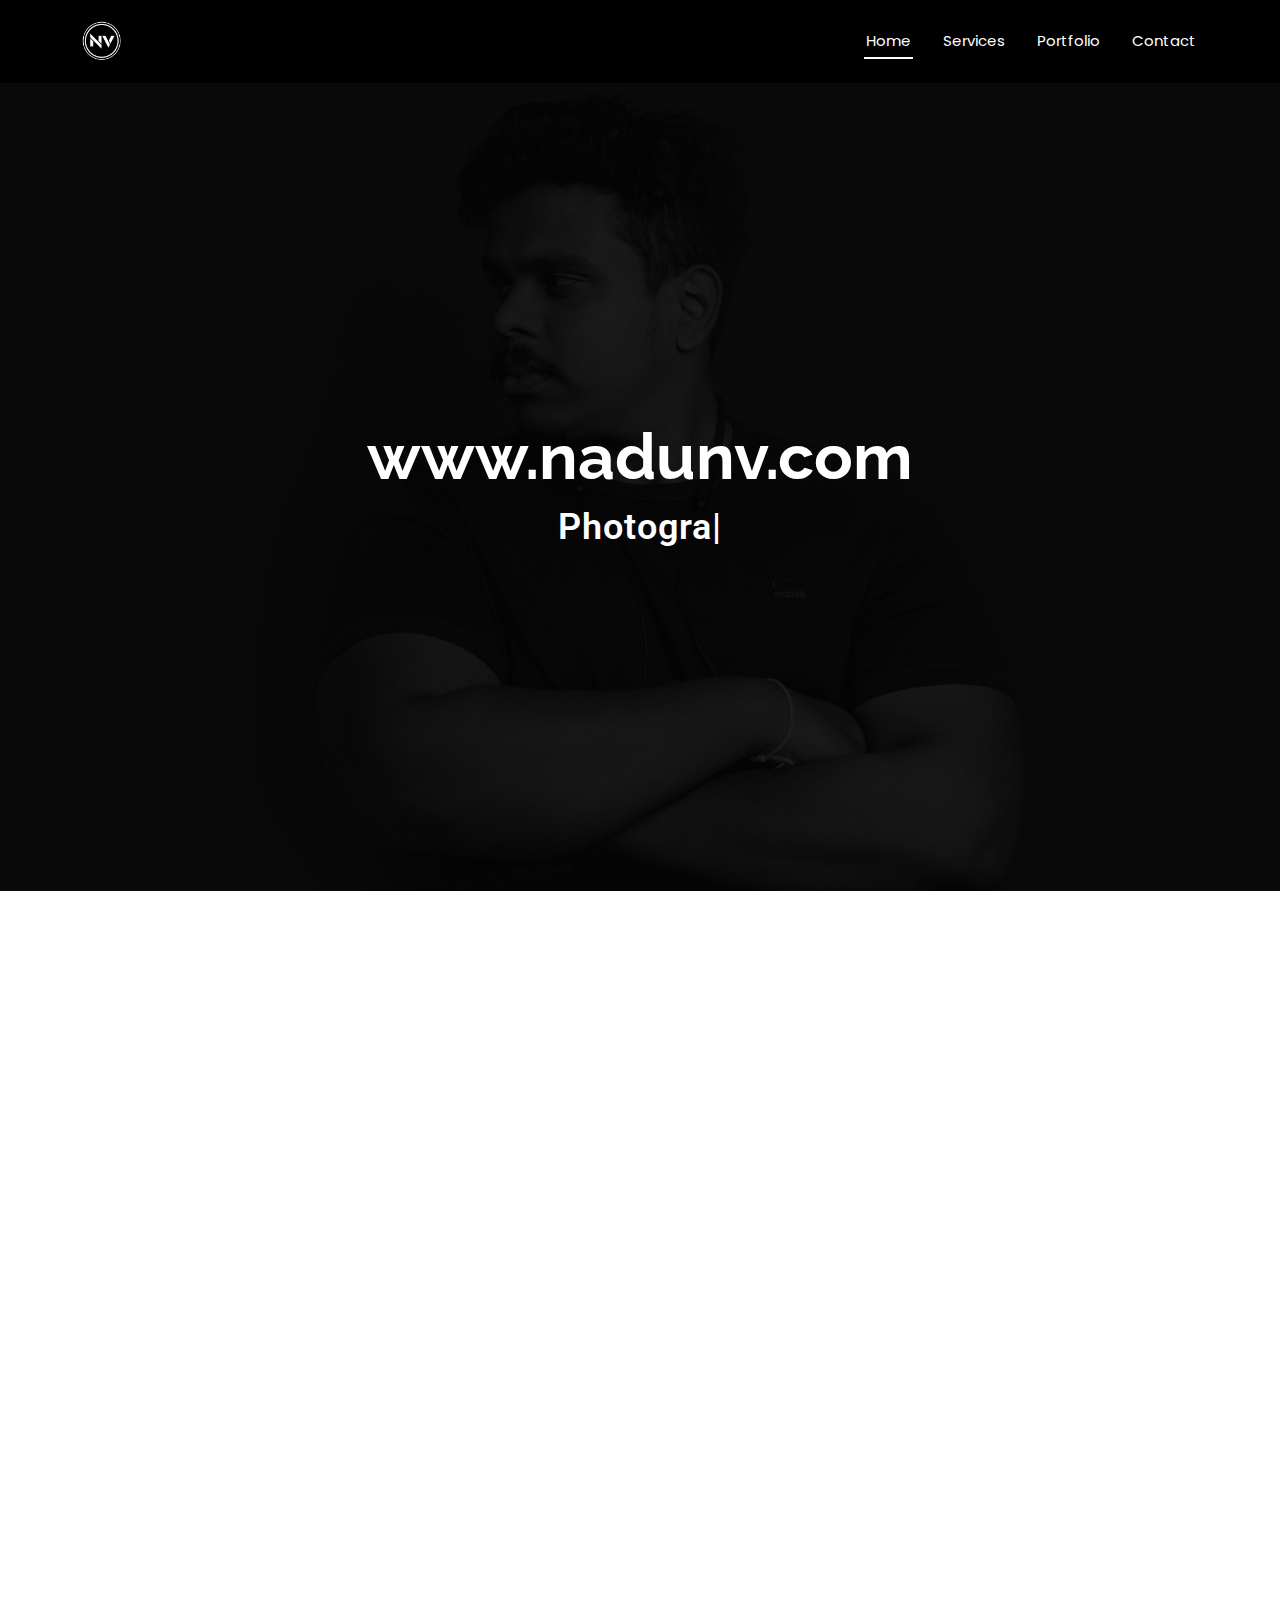
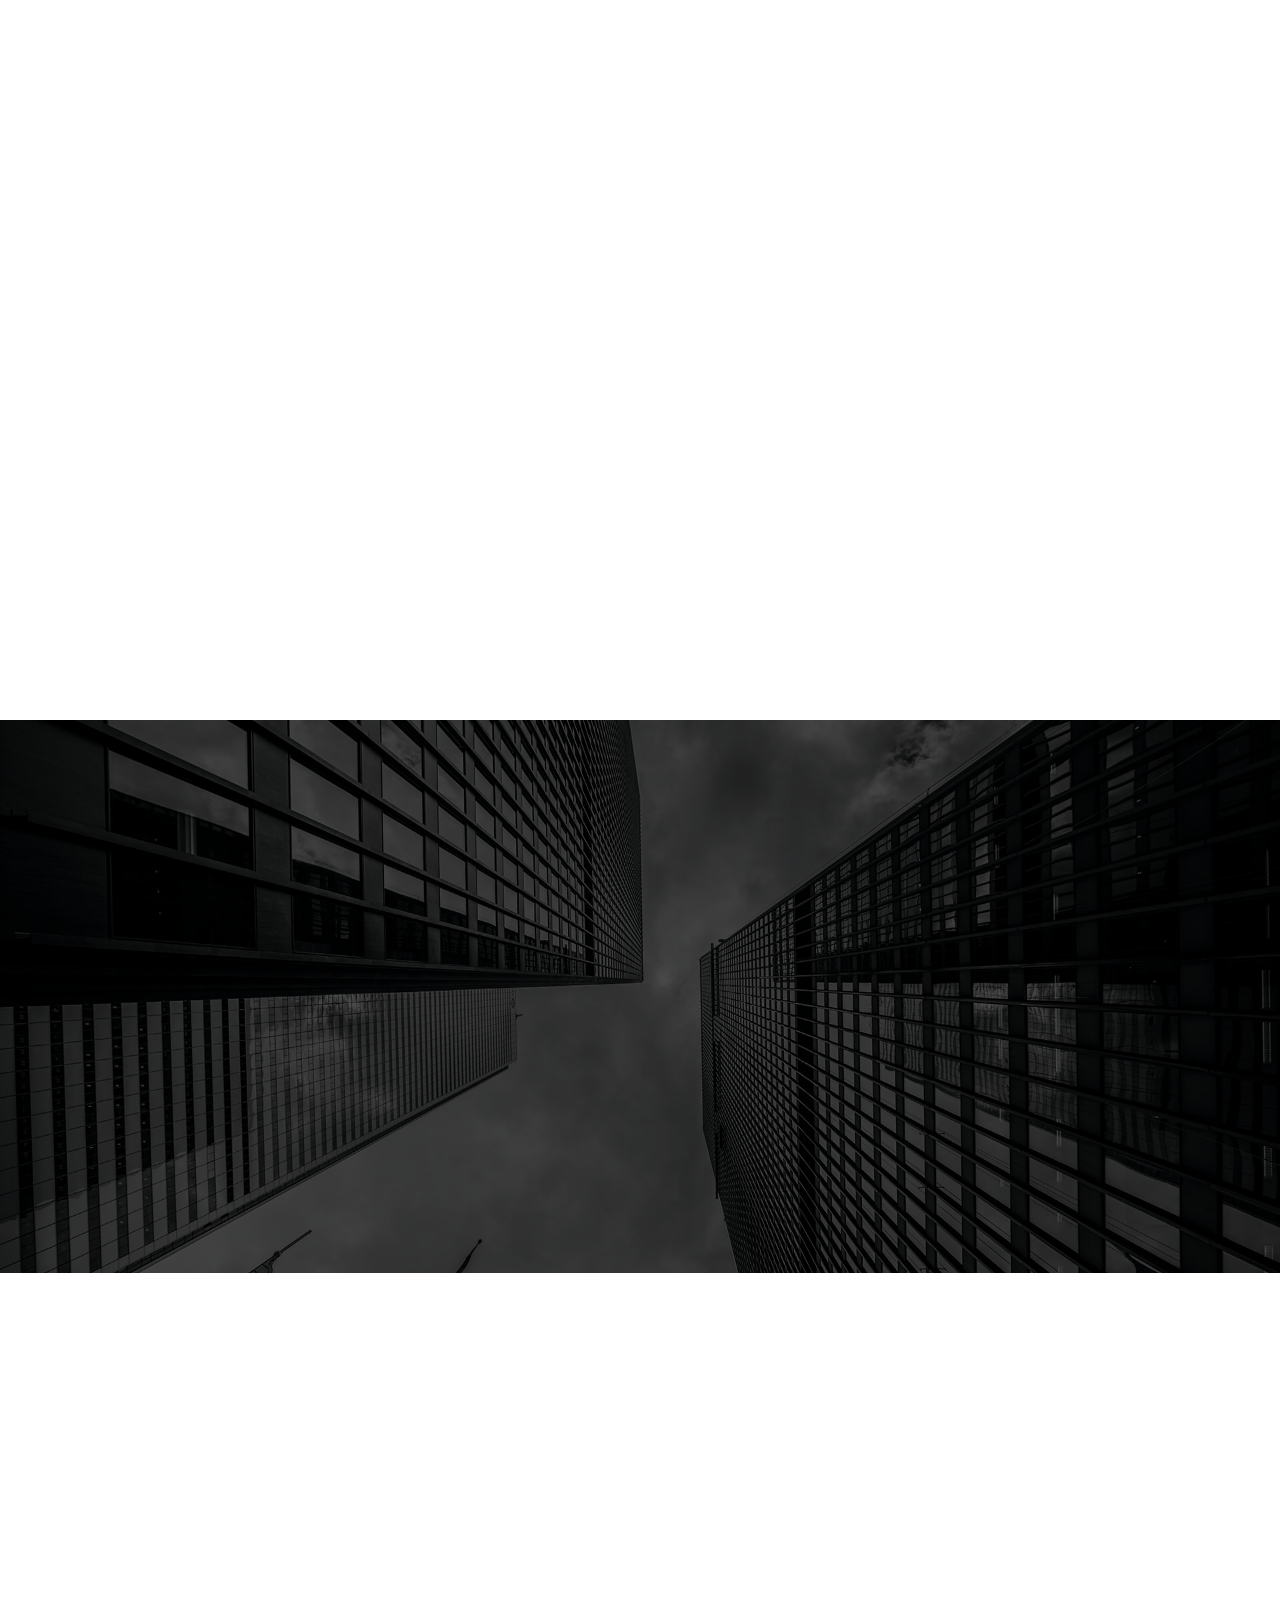
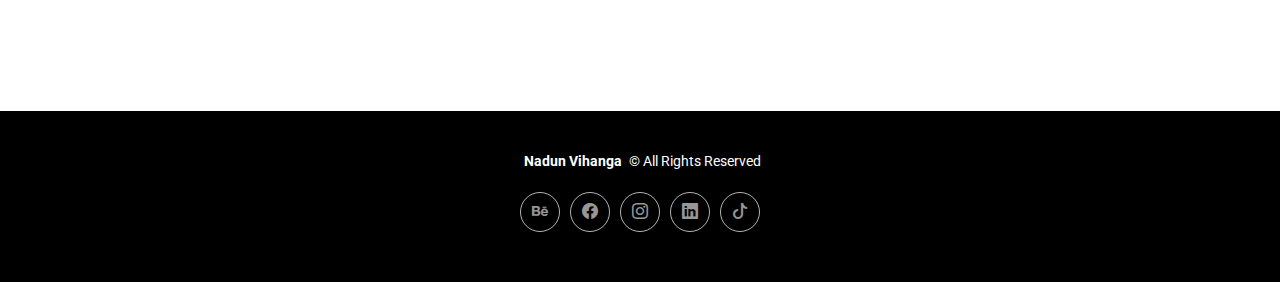
<file: index.html>
<!DOCTYPE html>
<html lang="en">

<head>
  <meta charset="utf-8">
  <meta content="width=device-width, initial-scale=1.0" name="viewport">
  <title>NadunV | Photographer & UI/UX Engineer</title>
  <meta content="" name="description">
  <meta content="" name="keywords">

  <!-- Favicons -->
  <link href="assets/img/logo.png" rel="icon">
  <link href="assets/img/apple-touch-icon.png" rel="apple-touch-icon">

  <!-- Fonts -->
  <link href="https://fonts.googleapis.com" rel="preconnect">
  <link href="https://fonts.gstatic.com" rel="preconnect" crossorigin>
  <link
    href="https://fonts.googleapis.com/css2?family=Roboto:ital,wght@0,100;0,300;0,400;0,500;0,700;0,900;1,100;1,300;1,400;1,500;1,700;1,900&family=Poppins:ital,wght@0,100;0,200;0,300;0,400;0,500;0,600;0,700;0,800;0,900;1,100;1,200;1,300;1,400;1,500;1,600;1,700;1,800;1,900&family=Raleway:ital,wght@0,100;0,200;0,300;0,400;0,500;0,600;0,700;0,800;0,900;1,100;1,200;1,300;1,400;1,500;1,600;1,700;1,800;1,900&display=swap"
    rel="stylesheet">

  <!-- Vendor CSS Files -->
  <link href="assets/vendor/bootstrap/css/bootstrap.min.css" rel="stylesheet">
  <link href="assets/vendor/bootstrap-icons/bootstrap-icons.css" rel="stylesheet">
  <link href="assets/vendor/aos/aos.css" rel="stylesheet">
  <link href="assets/vendor/glightbox/css/glightbox.min.css" rel="stylesheet">
  <link href="assets/vendor/swiper/swiper-bundle.min.css" rel="stylesheet">

  <!-- Main CSS File -->
  <link href="assets/css/main.css" rel="stylesheet">

</head>

<body class="index-page">

  <header id="header" class="header d-flex align-items-center sticky-top">
    <div class="container-fluid container-xl position-relative d-flex align-items-center justify-content-between">

      <a href="index.html" class="logo d-flex align-items-center">
        <!-- Uncomment the line below if you also wish to use an image logo -->
        <img src="assets/img/logo.png" alt="">
        <!-- <img src="/assets/img/nadunv-logo.png" class="nav-logo" alt=""> -->
      </a>

      <nav id="navmenu" class="navmenu">
        <ul>
          <li><a href="#hero" class="active">Home<br></a></li>
          <!-- <li><a href="#about">About</a></li> -->
          <li><a href="#services">Services</a></li>
          <li><a href="#portfolio">Portfolio</a></li>
          <li><a href="#contact">Contact</a></li>
        </ul>
        <i class="mobile-nav-toggle d-xl-none bi bi-list"></i>
      </nav>

    </div>
  </header>

  <main class="main">

    <!-- Hero Section -->
    <section id="hero" class="hero section dark-background">

      <img src="assets/img/hero-img.jpg" alt="" data-aos="fade-in">

      <div class="container d-flex flex-column align-items-center justify-content-center text-center" data-aos="fade-up"
        data-aos-delay="100">
        <h2>www.nadunv.com</h2>
        <p><span class="typed" data-typed-items="Photographer, UI/UX Engineer , Web Developer"></span></p>
      </div>

    </section><!-- /Hero Section -->





    <!-- Services Section -->
    <section id="services" class="services section">

      <!-- Section Title -->
      <div class="container section-title" data-aos="fade-up">
        <h2>Services</h2>
        <!-- <p>Necessitatibus eius consequatur ex aliquid fuga eum quidem sint consectetur velit</p> -->
      </div><!-- End Section Title -->

      <div class="container">

        <div class="row gy-4">

          <div class="col-lg-4 col-md-6" data-aos="fade-up" data-aos-delay="100">
            <div class="service-item  position-relative">
              <div class="icon">
                <i class="bi bi-camera"></i>
              </div>
              <a href="#" class="stretched-link">
                <h3>Photography</h3>
              </a>
              <p>Wedding | Fashion | Product | Events</p>
            </div>
          </div><!-- End Service Item -->

          <div class="col-lg-4 col-md-6" data-aos="fade-up" data-aos-delay="200">
            <div class="service-item position-relative">
              <div class="icon">
                <i class="bi bi-camera-reels"></i>
              </div>
              <a href="#" class="stretched-link">
                <h3>Videography</h3>
              </a>
              <p>Wedding | Fashion | Product | Events</p>
            </div>
          </div><!-- End Service Item -->

          <div class="col-lg-4 col-md-6" data-aos="fade-up" data-aos-delay="300">
            <div class="service-item position-relative">
              <div class="icon">
                <i class="bi bi-laptop"></i>
              </div>
              <a href="#" class="stretched-link">
                <h3>UI/UX Design and Development</h3>
              </a>
              <p>Businesses | Products | Portfolios | Personal Projects</p>
            </div>
          </div><!-- End Service Item -->
        
        

          <div class="col-lg-4 col-md-6" data-aos="fade-up" data-aos-delay="400">
            <div class="service-item position-relative">
              <div class="icon">
                <i class="bi bi-globe-americas"></i>
              </div>
              <a href="#" class="stretched-link">
                <h3>Web Development</h3>
              </a>
              <p>Businesses | Products | Portfolios | Personal Projects</p>
              <a href="#" class="stretched-link"></a>
            </div>
          </div><!-- End Service Item -->

          <div class="col-lg-4 col-md-6" data-aos="fade-up" data-aos-delay="500">
            <div class="service-item position-relative">
              <div class="icon">
                <i class="bi bi-brush"></i>
              </div>
              <a href="#" class="stretched-link">
                <h3>Product Design</h3>
              </a>
              <p>Businesses | Personal Projects</p>
              <a href="#" class="stretched-link"></a>
            </div>
          </div><!-- End Service Item -->



        </div>

      </div>

    </section><!-- /Services Section -->

    <!-- Stats Section -->
    <section id="stats" class="stats section accent-background">

      <img src="assets/img/stats-bg.jpg" alt="" data-aos="fade-in">

      <div class="container position-relative" data-aos="fade-up" data-aos-delay="100">

        <div class="row gy-4">

          <div class="col-lg-3 col-md-6">
            <div class="stats-item text-center w-100 h-100">
              <span>100+</span>
              <p>Clients</p>
            </div>
          </div><!-- End Stats Item -->

          <div class="col-lg-3 col-md-6">
            <div class="stats-item text-center w-100 h-100">
              <span>100+</span>
              <p>Projects</p>
            </div>
          </div><!-- End Stats Item -->

          <div class="col-lg-3 col-md-6">
            <div class="stats-item text-center w-100 h-100">
              <span>5+</span>
              <p>Years of Experience</p>
            </div>
          </div><!-- End Stats Item -->

          <div class="col-lg-3 col-md-6">
            <div class="stats-item text-center w-100 h-100">
              <span>24</span>
              <p>Hours Of Support</p>
            </div>
          </div><!-- End Stats Item -->

        </div>

      </div>

    </section><!-- /Stats Section -->

    <!-- Portfolio Section -->
    <section id="portfolio" class="portfolio section">

      <!-- Section Title -->
      <div class="container section-title" data-aos="fade-up">
        <h2>Portfolio</h2>
        <p>Explore our diverse range of successful projects across various industries, each completed with meticulous attention to detail.</p>
      </div><!-- End Section Title -->

      <div class="container">

        <div class="isotope-layout" data-default-filter=".filter-photography" data-layout="masonry" data-sort="original-order">

          <ul class="portfolio-filters isotope-filters" data-aos="fade-up" data-aos-delay="100">
            <!-- <li data-filter="*" class="filter-active">All</li> -->
            <li data-filter=".filter-photography" class="filter-active">Photography</li>
            <li data-filter=".filter-videography">Videography</li>
            <li data-filter=".filter-uidesign">UI Design</li>
            <li data-filter=".filter-webdev">Web Dev</li>
          </ul><!-- End Portfolio Filters -->

          <div class="row gy-4 isotope-container mt-3" data-aos="fade-up" data-aos-delay="200">

            <div class="col-lg-4 col-md-6 portfolio-item isotope-item filter-photography">
              <img src="assets/img/portfolio/weddings1.jpg" class="img-fluid" alt="">
              <div class="portfolio-info">
                <h4>Weddings</h4>
                <p>Book Your Day with Us</p>
                <a href="#" title="More Details" class="details-link"><i
                    class="bi bi-link-45deg"></i></a>
              </div>
            </div><!-- End Portfolio Item -->

            <div class="col-lg-4 col-md-6 portfolio-item isotope-item filter-photography">
              <img src="assets/img/portfolio/engagement1.jpg" class="img-fluid" alt="">
              <div class="portfolio-info">
                <h4>Engagements</h4>
                <p>Book Your Day with Us</p>
                <a href="#" title="More Details" class="details-link"><i
                    class="bi bi-link-45deg"></i></a>
              </div>
            </div><!-- End Portfolio Item -->

            <div class="col-lg-4 col-md-6 portfolio-item isotope-item filter-photography">
              <img src="assets/img/portfolio/preshoot1.jpg" class="img-fluid" alt="">
              <div class="portfolio-info">
                <h4>Preshoots</h4>
                <p>Book Your Day with Us</p>
                <a href="#" title="More Details" class="details-link"><i
                    class="bi bi-link-45deg"></i></a>
              </div>
            </div><!-- End Portfolio Item -->

            <div class="col-lg-4 col-md-6 portfolio-item isotope-item filter-photography">
              <img src="assets/img/portfolio/events1.jpg" class="img-fluid" alt="">
              <div class="portfolio-info">
                <h4>Events</h4>
                <p>Book Your Day with Us</p>
                <a href="#" title="More Details" class="details-link"><i
                    class="bi bi-link-45deg"></i></a>
              </div>
            </div><!-- End Portfolio Item -->

            <div class="col-lg-4 col-md-6 portfolio-item isotope-item filter-photography">
              <img src="assets/img/portfolio/graduations1.jpg" class="img-fluid" alt="">
              <div class="portfolio-info">
                <h4>Graduations</h4>
                <p>Book Your Day with Us</p>
                <a href="#" title="More Details" class="details-link"><i
                    class="bi bi-link-45deg"></i></a>
              </div>
            </div><!-- End Portfolio Item -->

            <div class="col-lg-4 col-md-6 portfolio-item isotope-item filter-photography">
              <img src="assets/img/portfolio/fashion1.jpg" class="img-fluid" alt="">
              <div class="portfolio-info">
                <h4>Fashion</h4>
                <p>Book Your Day with Us</p>
                <a href="#" title="More Details" class="details-link"><i
                    class="bi bi-link-45deg"></i></a>
              </div>
            </div><!-- End Portfolio Item -->

            <div class="col-lg-4 col-md-6 portfolio-item isotope-item filter-photography">
              <img src="assets/img/portfolio/products1.jpg" class="img-fluid" alt="">
              <div class="portfolio-info">
                <h4>Product</h4>
                <p>Book Your Day with Us</p>
                <a href="#" title="More Details" class="details-link"><i
                    class="bi bi-link-45deg"></i></a>
              </div>
            </div><!-- End Portfolio Item -->

            <div class="col-lg-4 col-md-6 portfolio-item isotope-item filter-videography">
              <img src="assets/img/portfolio/cmngsoon.jpg" class="img-fluid" alt="">
              <div class="portfolio-info">
                <h4>Wedding Cinematography</h4>
                <p>Book Now</p>
                <a href="#" title="More Details" class="details-link"><i
                    class="bi bi-link-45deg"></i></a>
              </div>
            </div><!-- End Portfolio Item -->

            <div class="col-lg-4 col-md-6 portfolio-item isotope-item filter-videography">
              <img src="assets/img/portfolio/cmngsoon.jpg" class="img-fluid" alt="">
              <div class="portfolio-info">
                <h4>Event Videography</h4>
                <p>Book now</p>
                <a href="assets/img/portfolio/product-2.jpg" title="Product 2" data-gallery="portfolio-gallery-product"
                  class="glightbox preview-link"><i class="bi bi-zoom-in"></i></a>
                <a href="#" title="More Details" class="details-link"><i
                    class="bi bi-link-45deg"></i></a>
              </div>
            </div><!-- End Portfolio Item -->

            <div class="col-lg-4 col-md-6 portfolio-item isotope-item filter-videography">
              <img src="assets/img/portfolio/cmngsoon.jpg" class="img-fluid" alt="">
              <div class="portfolio-info">
                <h4>Commercial Videography</h4>
                <p>Book now</p>
                <a href="assets/img/portfolio/product-3.jpg" title="Product 3" data-gallery="portfolio-gallery-product"
                  class="glightbox preview-link"><i class="bi bi-zoom-in"></i></a>
                <a href="#" title="More Details" class="details-link"><i
                    class="bi bi-link-45deg"></i></a>
              </div>
            </div><!-- End Portfolio Item -->

            <div class="col-lg-4 col-md-6 portfolio-item isotope-item filter-uidesign">
              <img src="assets/img/portfolio/cmngsoon.jpg" class="img-fluid" alt="">
              <div class="portfolio-info">
                <h4>Mobile</h4>


                <!-- <p>Get a Quote</p> -->
                <a href="assets/img/portfolio/cmngsoon.jpg" title="Branding 2"
                  data-gallery="portfolio-gallery-branding" class="glightbox preview-link"><i
                    class="bi bi-zoom-in"></i></a>
                <a href="#" title="More Details" class="details-link"><i
                    class="bi bi-link-45deg"></i></a>
              </div>
            </div><!-- End Portfolio Item -->

            <div class="col-lg-4 col-md-6 portfolio-item isotope-item filter-uidesign">
              <img src="assets/img/portfolio/cmngsoon.jpg" class="img-fluid" alt="">
              <div class="portfolio-info">
                <h4>Web</h4>
                <!-- <p>Lorem ipsum, dolor sit amet consectetur</p> -->
                <a href="assets/img/portfolio/cmngsoon.jpg" title="Branding 2"
                  data-gallery="portfolio-gallery-branding" class="glightbox preview-link"><i
                    class="bi bi-zoom-in"></i></a>
                <a href="#" title="More Details" class="details-link"><i
                    class="bi bi-link-45deg"></i></a>
              </div>
            </div><!-- End Portfolio Item -->

            <div class="col-lg-4 col-md-6 portfolio-item isotope-item filter-uidesign">
              <img src="assets/img/portfolio/cmngsoon.jpg" class="img-fluid" alt="">
              <div class="portfolio-info">
                <h4>Product</h4>
                <!-- <p>Lorem ipsum, dolor sit amet consectetur</p> -->
                <a href="assets/img/portfolio/cmngsoon.jpg" title="Branding 2"
                  data-gallery="portfolio-gallery-branding" class="glightbox preview-link"><i
                    class="bi bi-zoom-in"></i></a>
                <a href="#" title="More Details" class="details-link"><i
                    class="bi bi-link-45deg"></i></a>
              </div>
            </div><!-- End Portfolio Item -->

            <div class="col-lg-4 col-md-6 portfolio-item isotope-item filter-webdev">
              <img src="assets/img/portfolio/cmngsoon.jpg" class="img-fluid" alt="">
              <div class="portfolio-info">
                <h4>Marine Hotel Reservation</h4>
                <!-- <p>Lorem ipsum, dolor sit amet consectetur</p> -->
                <a href="assets/img/portfolio/cmngsoon.jpg" title="Branding 1" data-gallery="portfolio-gallery-book"
                  class="glightbox preview-link"><i class="bi bi-zoom-in"></i></a>
                <a href="#" title="More Details" class="details-link"><i
                    class="bi bi-link-45deg"></i></a>
              </div>
            </div><!-- End Portfolio Item -->

           

            <div class="col-lg-4 col-md-6 portfolio-item isotope-item filter-webdev">
              <img src="assets/img/portfolio/cmngsoon.jpg" class="img-fluid" alt="">
              <div class="portfolio-info">
                <h4>Musick Online</h4>
                <!-- <p>Lorem ipsum, dolor sit amet consectetur</p> -->
                <a href="assets/img/portfolio/cmngsoon.jpg" title="Branding 2" data-gallery="portfolio-gallery-book"
                  class="glightbox preview-link"><i class="bi bi-zoom-in"></i></a>
                <a href="#" title="More Details" class="details-link"><i
                    class="bi bi-link-45deg"></i></a>
              </div>
            </div><!-- End Portfolio Item -->

            

            

            

            <div class="col-lg-4 col-md-6 portfolio-item isotope-item filter-webdev">
              <img src="assets/img/portfolio/cmngsoon.jpg" class="img-fluid" alt="">
              <div class="portfolio-info">
                <h4>Leadingway Ventures</h4>
                <!-- <p>Lorem ipsum, dolor sit amet consectetur</p> -->
                <a href="assets/img/portfolio/cmngsoon.jpg" title="Branding 3" data-gallery="portfolio-gallery-book"
                  class="glightbox preview-link"><i class="bi bi-zoom-in"></i></a>
                <a href="#" title="More Details" class="details-link"><i
                    class="bi bi-link-45deg"></i></a>
              </div>
            </div><!-- End Portfolio Item -->

          </div><!-- End Portfolio Container -->

        </div>

      </div>

    </section><!-- /Portfolio Section -->

    <!-- Pricing Section -->
  


  

    <section id="faq" class="faq section">

      <div class="container section-title" data-aos="fade-up">
        <h3><span>Get A</span> <strong>Quote</strong></h3>
        <p class="pt-3">Looking to capture special moments or need professional services? I’m here to help! Whether it’s a wedding, portrait session, event, or commercial project</p>
      </div><!-- End Section Title -->

      <div class="container">
        <div class="row gy-4">

          <div class="col-lg-12" data-aos="fade-up" data-aos-delay="200">

            <div class="faq-container">
              <div class="faq-item faq-active">
                <h3><span>Share Your Vision</span></h3>
                <div class="faq-content">
                  <p>Provide as much detail as possible about your requirement, including the type of shoot, location, and any specific requests.</p>
                </div>
                <i class="faq-toggle bi bi-chevron-right"></i>
              </div><!-- End Faq item-->

              <div class="faq-item">
                <h3><span>Receive Your Quote</span></h3>
                <div class="faq-content">
                  <p>Based on your information, I’ll get back to you with a detailed quote tailored to your project requirements.</p>
                </div>
                <i class="faq-toggle bi bi-chevron-right"></i>
              </div><!-- End Faq item-->

              <div class="faq-item">
                <h3><span> Book Your Session</span></h3>
                <div class="faq-content">
                  <p>If the quote meets your expectations, we can discuss the next steps and schedule your session.</p>
                </div>
                <i class="faq-toggle bi bi-chevron-right"></i>
              </div><!-- End Faq item-->

              

            </div>

          </div>
        </div>

      </div>

    </section><!-- /Faq Section -->

  
   

    <!-- Testimonials Section -->
    <section id="testimonials" class="testimonials section accent-background">

      <img src="assets/img/testimonials-bg.jpg" class="testimonials-bg" alt="">

      <div class="container" data-aos="fade-up" data-aos-delay="100">

        <div class="swiper init-swiper">
          <script type="application/json" class="swiper-config">
            {
              "loop": true,
              "speed": 600,
              "autoplay": {
                "delay": 5000
              },
              "slidesPerView": "auto",
              "pagination": {
                "el": ".swiper-pagination",
                "type": "bullets",
                "clickable": true
              }
            }
          </script>
          <div class="swiper-wrapper">

            <div class="swiper-slide">
              <div class="testimonial-item">
                <img src="assets/img/testimonials/testimonials-1.jpg" class="testimonial-img" alt="">
                <h3>Erandi Batugahage</h3>
                <!-- <h4>Ceo &amp; Founder</h4> -->
                <div class="stars">
                  <i class="bi bi-star-fill"></i><i class="bi bi-star-fill"></i><i class="bi bi-star-fill"></i><i
                    class="bi bi-star-fill"></i><i class="bi bi-star-fill"></i>
                </div>
                <p>
                  <i class="bi bi-quote quote-icon-left"></i>
                  <span>Nadun is creative and genuinely a nice guy who is easy to work with. He is personable and v talented at his craft. He made sure everyone was comfortable and enjoying the experience. Thank you for the great pictures.
                  </span>
                  <i class="bi bi-quote quote-icon-right"></i>
                </p>
              </div>
            </div><!-- End testimonial item -->

            <div class="swiper-slide">
              <div class="testimonial-item">
                <img src="assets/img/testimonials/testimonials-2.jpg" class="testimonial-img" alt="">
                <h3>Dhananjaya Tharindu</h3>
                <!-- <h4>Designer</h4> -->
                <div class="stars">
                  <i class="bi bi-star-fill"></i><i class="bi bi-star-fill"></i><i class="bi bi-star-fill"></i><i
                    class="bi bi-star-fill"></i><i class="bi bi-star-fill"></i>
                </div>
                <p>
                  <i class="bi bi-quote quote-icon-left"></i>
                  <span>One of the best photographers I have ever met. He is very friendly and kind.working with him is very easy . So I highly recommend Nadun Vihanga Photography.
                  </span>
                  <i class="bi bi-quote quote-icon-right"></i>
                </p>
              </div>
            </div><!-- End testimonial item -->

            <div class="swiper-slide">
              <div class="testimonial-item">
                <img src="assets/img/testimonials/testimonials-3.jpg" class="testimonial-img" alt="">
                <h3>Supun Nimesh</h3>
                <!-- <h4>Store Owner</h4> -->
                <div class="stars">
                  <i class="bi bi-star-fill"></i><i class="bi bi-star-fill"></i><i class="bi bi-star-fill"></i><i
                    class="bi bi-star-fill"></i><i class="bi bi-star-fill"></i>
                </div>
                <p>
                  <i class="bi bi-quote quote-icon-left"></i>
                  <span>I highly recommend Nadun Vihanga for anyone looking for a professional and talented wedding photographer. 
                    He captured every moment of our special day with stunning clarity and beauty. He was very friendly, punctual, and attentive to our needs and preferences. He and his team delivered the photographs and albums on time and exceeded our expectations. 
                    The portraits and albums were of high quality and showcased his artistic skills. We are so happy with the results and we will cherish these memories forever. Thank you Precious Moments by Nadun Vihanga for making our wedding day unforgettable! ❤️</span>
                  <i class="bi bi-quote quote-icon-right"></i>
                </p>
              </div>
            </div><!-- End testimonial item -->

            <div class="swiper-slide">
              <div class="testimonial-item">
                <img src="assets/img/testimonials/testimonials-4.jpg" class="testimonial-img" alt="">
                <h3>Yukthi Senevirathne</h3>
                <!-- <h4>Freelancer</h4> -->
                <div class="stars">
                  <i class="bi bi-star-fill"></i><i class="bi bi-star-fill"></i><i class="bi bi-star-fill"></i><i
                    class="bi bi-star-fill"></i><i class="bi bi-star-fill"></i>
                </div>
                <p>
                  <i class="bi bi-quote quote-icon-left"></i>
                  <span>The decision that i have got to select Nadun Vihaga as our photographer is one of a best choose that i have made i think.As a cameraman he did his duty perfectly and professionally.
                    His guidance poses and angels have a unique reflection .
                    And another main thing is his cameras and equipments. I think those are well graded and high quality equipments.Personally he is a very friendly person with good attitudes.
                    We are Extremely satisfy with the final products from his and those are beyond our expectations.
                    Highly Recommending Mr. Nadun for anyone. Thank you Mr.Nadun Vihaga for made our memories unforgettable.
                    </span>
                  <i class="bi bi-quote quote-icon-right"></i>
                </p>
              </div>
            </div><!-- End testimonial item -->

            <div class="swiper-slide">
              <div class="testimonial-item">
                <img src="assets/img/testimonials/testimonials-5.jpg" class="testimonial-img" alt="">
                <h3>Dilan Pushpitha</h3>
                <!-- <h4>Entrepreneur</h4> -->
                <div class="stars">
                  <i class="bi bi-star-fill"></i><i class="bi bi-star-fill"></i><i class="bi bi-star-fill"></i><i
                    class="bi bi-star-fill"></i><i class="bi bi-star-fill"></i>
                </div>
                <p>
                  <i class="bi bi-quote quote-icon-left"></i>
                  <span>Mr.Nadun Vihanga possesses the knowledge and experience having worked in multiple projects and we have no hesitation in recommending him as a Best UI/UX
                    Engineer.</span>
                  <i class="bi bi-quote quote-icon-right"></i>
                </p>
              </div>
            </div><!-- End testimonial item -->

          </div>
          <div class="swiper-pagination"></div>
        </div>

      </div>

    </section><!-- /Testimonials Section -->

    <!-- Contact Section -->
    <section id="contact" class="contact section">

      <!-- Section Title -->
      <div class="container section-title" data-aos="fade-up">
        <h2>Contact</h2>
        <p>We'd love to hear from you! Whether you have a question about our services, feedback, or just want to say hello, our team is here to help.</p>
      </div><!-- End Section Title -->

      <div class="container" data-aos="fade-up" data-aos-delay="100">

        <div class="info-wrap" data-aos="fade-up" data-aos-delay="200">
          <div class="row gy-5">

            <div class="col-lg-4">
              <div class="info-item d-flex align-items-center">
                <a href="https://maps.app.goo.gl/JGG9eQ1mKkx84bKX9"><i class="bi bi-geo-alt flex-shrink-0"></i></a>
                <div>
                  <h3>Address</h3>
                  <p><a href="https://maps.app.goo.gl/JGG9eQ1mKkx84bKX9">66, Radmore road, Liverpool L14 5PQ, United Kingdom</a></p>
                </div>
              </div>
            </div><!-- End Info Item -->

            <div class="col-lg-4">
              <div class="info-item d-flex align-items-center">
                <a href="tel:+447301612381"><i class="bi bi-telephone flex-shrink-0"></i></a>
                <div>
                  <h3>Call Us</h3>
                  <p><a href="tel:+447301612381">+44 7301 612 381</a></p>
                </div>
              </div>
            </div><!-- End Info Item -->

            <div class="col-lg-4">
              <div class="info-item d-flex align-items-center">
                <a href="mailto:vihanga822@gmail.com"><i class="bi bi-envelope flex-shrink-0"></i></a>
                <div>
                  <h3>Email Us</h3>
                  <p><a href="mailto:vihanga822@gmail.com">vihanga822@gmail.com</a></p>
                </div>
              </div>
            </div><!-- End Info Item -->

          </div>
        </div>



      </div>

    </section><!-- /Contact Section -->

  </main>

  <footer id="footer" class="footer accent-background">

    <div class="container">
      <div class="copyright text-center ">
        <p><strong class="px-1 sitename">Nadun Vihanga</strong> © <span>All Rights Reserved</span></p>
      </div>
      <div class="social-links d-flex justify-content-center">
        <a href="https://www.behance.net/nadunvihanga"><i class="bi bi-behance"></i></a>
        <a href="https://www.facebook.com/nadun.rubero/"><i class="bi bi-facebook"></i></a>
        <a href="https://www.instagram.com/nadunv_"><i class="bi bi-instagram"></i></a>
        <a href="https://www.linkedin.com/in/nadun-vihanga/"><i class="bi bi-linkedin"></i></a>
        <a href="https://www.tiktok.com/@nadunvphotography"><i class="bi bi-tiktok"></i></a>
      </div>
      <div class="credits">
        <!-- All the links in the footer should remain intact. -->
        <!-- You can delete the links only if you've purchased the pro version. -->
        <!-- Licensing information: https://bootstrapmade.com/license/ -->
        <!-- Purchase the pro version with working PHP/AJAX contact form: [buy-url] -->

      </div>
    </div>

  </footer>

  <!-- Scroll Top -->
  <a href="#" id="scroll-top" class="scroll-top d-flex align-items-center justify-content-center"><i
      class="bi bi-arrow-up-short"></i></a>

  <!-- Preloader -->
  <div id="preloader"></div>

  <!-- Vendor JS Files -->
  <script src="assets/vendor/bootstrap/js/bootstrap.bundle.min.js"></script>
  <script src="assets/vendor/php-email-form/validate.js"></script>
  <script src="assets/vendor/aos/aos.js"></script>
  <script src="assets/vendor/typed.js/typed.umd.js"></script>
  <script src="assets/vendor/waypoints/noframework.waypoints.js"></script>
  <script src="assets/vendor/purecounter/purecounter_vanilla.js"></script>
  <script src="assets/vendor/glightbox/js/glightbox.min.js"></script>
  <script src="assets/vendor/imagesloaded/imagesloaded.pkgd.min.js"></script>
  <script src="assets/vendor/isotope-layout/isotope.pkgd.min.js"></script>
  <script src="assets/vendor/swiper/swiper-bundle.min.js"></script>

  <!-- Main JS File -->
  <script src="assets/js/main.js"></script>

</body>

</html>
</file>
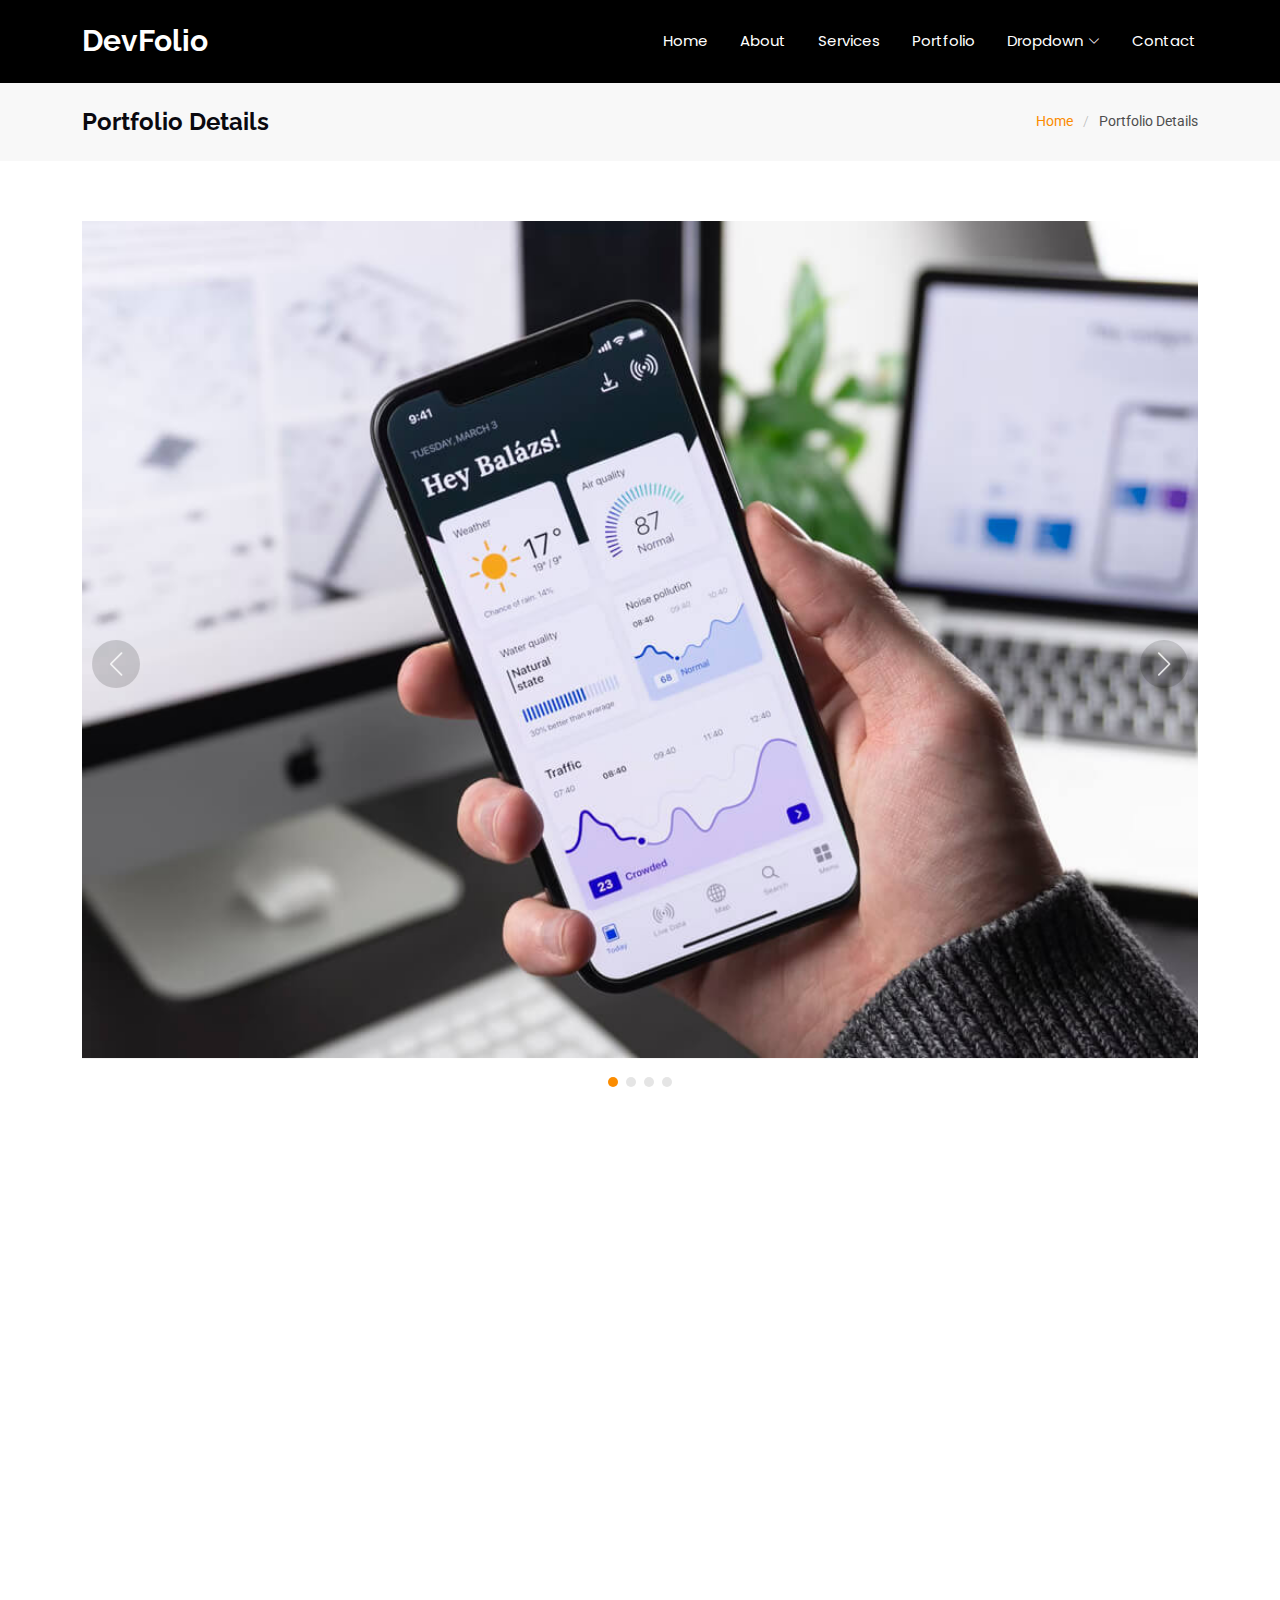
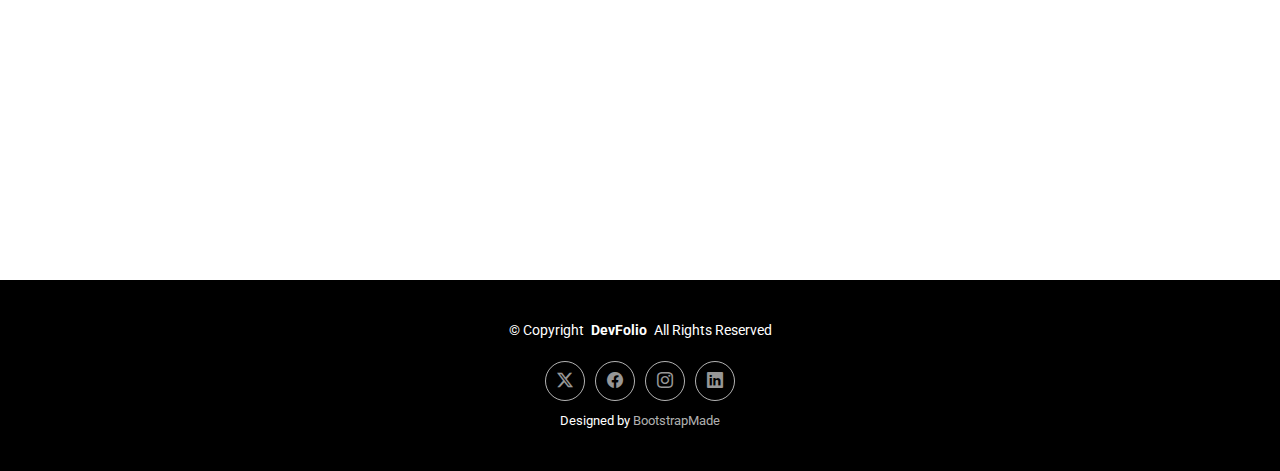
<file: portfolio-details.html>
<!DOCTYPE html>
<html lang="en">

<head>
  <meta charset="utf-8">
  <meta content="width=device-width, initial-scale=1.0" name="viewport">
  <title>Portfolio Details - DevFolio Bootstrap Template</title>
  <meta content="" name="description">
  <meta content="" name="keywords">

  <!-- Favicons -->
  <link href="assets/img/favicon.png" rel="icon">
  <link href="assets/img/apple-touch-icon.png" rel="apple-touch-icon">

  <!-- Fonts -->
  <link href="https://fonts.googleapis.com" rel="preconnect">
  <link href="https://fonts.gstatic.com" rel="preconnect" crossorigin>
  <link href="https://fonts.googleapis.com/css2?family=Roboto:ital,wght@0,100;0,300;0,400;0,500;0,700;0,900;1,100;1,300;1,400;1,500;1,700;1,900&family=Poppins:ital,wght@0,100;0,200;0,300;0,400;0,500;0,600;0,700;0,800;0,900;1,100;1,200;1,300;1,400;1,500;1,600;1,700;1,800;1,900&family=Raleway:ital,wght@0,100;0,200;0,300;0,400;0,500;0,600;0,700;0,800;0,900;1,100;1,200;1,300;1,400;1,500;1,600;1,700;1,800;1,900&display=swap" rel="stylesheet">

  <!-- Vendor CSS Files -->
  <link href="assets/vendor/bootstrap/css/bootstrap.min.css" rel="stylesheet">
  <link href="assets/vendor/bootstrap-icons/bootstrap-icons.css" rel="stylesheet">
  <link href="assets/vendor/aos/aos.css" rel="stylesheet">
  <link href="assets/vendor/glightbox/css/glightbox.min.css" rel="stylesheet">
  <link href="assets/vendor/swiper/swiper-bundle.min.css" rel="stylesheet">

  <!-- Main CSS File -->
  <link href="assets/css/main.css" rel="stylesheet">

  <!-- =======================================================
  * Template Name: DevFolio
  * Template URL: https://bootstrapmade.com/devfolio-bootstrap-portfolio-html-template/
  * Updated: Jun 29 2024 with Bootstrap v5.3.3
  * Author: BootstrapMade.com
  * License: https://bootstrapmade.com/license/
  ======================================================== -->
</head>

<body class="portfolio-details-page">

  <header id="header" class="header d-flex align-items-center sticky-top">
    <div class="container-fluid container-xl position-relative d-flex align-items-center justify-content-between">

      <a href="index.html" class="logo d-flex align-items-center">
        <!-- Uncomment the line below if you also wish to use an image logo -->
        <!-- <img src="assets/img/logo.png" alt=""> -->
        <h1 class="sitename">DevFolio</h1>
      </a>

      <nav id="navmenu" class="navmenu">
        <ul>
          <li><a href="#hero">Home<br></a></li>
          <li><a href="#about">About</a></li>
          <li><a href="#services">Services</a></li>
          <li><a href="#portfolio">Portfolio</a></li>
          <li class="dropdown"><a href="#"><span>Dropdown</span> <i class="bi bi-chevron-down toggle-dropdown"></i></a>
            <ul>
              <li><a href="#">Dropdown 1</a></li>
              <li class="dropdown"><a href="#"><span>Deep Dropdown</span> <i class="bi bi-chevron-down toggle-dropdown"></i></a>
                <ul>
                  <li><a href="#">Deep Dropdown 1</a></li>
                  <li><a href="#">Deep Dropdown 2</a></li>
                  <li><a href="#">Deep Dropdown 3</a></li>
                  <li><a href="#">Deep Dropdown 4</a></li>
                  <li><a href="#">Deep Dropdown 5</a></li>
                </ul>
              </li>
              <li><a href="#">Dropdown 2</a></li>
              <li><a href="#">Dropdown 3</a></li>
              <li><a href="#">Dropdown 4</a></li>
            </ul>
          </li>
          <li><a href="#contact">Contact</a></li>
        </ul>
        <i class="mobile-nav-toggle d-xl-none bi bi-list"></i>
      </nav>

    </div>
  </header>

  <main class="main">

    <!-- Page Title -->
    <div class="page-title" data-aos="fade">
      <div class="container d-lg-flex justify-content-between align-items-center">
        <h1 class="mb-2 mb-lg-0">Portfolio Details</h1>
        <nav class="breadcrumbs">
          <ol>
            <li><a href="index.html">Home</a></li>
            <li class="current">Portfolio Details</li>
          </ol>
        </nav>
      </div>
    </div><!-- End Page Title -->

    <!-- Portfolio Details Section -->
    <section id="portfolio-details" class="portfolio-details section">

      <div class="container" data-aos="fade-up">

        <div class="portfolio-details-slider swiper init-swiper">
          <script type="application/json" class="swiper-config">
            {
              "loop": true,
              "speed": 600,
              "autoplay": {
                "delay": 5000
              },
              "slidesPerView": "auto",
              "navigation": {
                "nextEl": ".swiper-button-next",
                "prevEl": ".swiper-button-prev"
              },
              "pagination": {
                "el": ".swiper-pagination",
                "type": "bullets",
                "clickable": true
              }
            }
          </script>
          <div class="swiper-wrapper align-items-center">

            <div class="swiper-slide">
              <img src="assets/img/portfolio/app-1.jpg" alt="">
            </div>

            <div class="swiper-slide">
              <img src="assets/img/portfolio/product-1.jpg" alt="">
            </div>

            <div class="swiper-slide">
              <img src="assets/img/portfolio/branding-1.jpg" alt="">
            </div>

            <div class="swiper-slide">
              <img src="assets/img/portfolio/books-1.jpg" alt="">
            </div>

          </div>
          <div class="swiper-button-prev"></div>
          <div class="swiper-button-next"></div>
          <div class="swiper-pagination"></div>
        </div>

        <div class="row justify-content-between gy-4 mt-4">

          <div class="col-lg-8" data-aos="fade-up">
            <div class="portfolio-description">
              <h2>This is an example of portfolio details</h2>
              <p>
                Autem ipsum nam porro corporis rerum. Quis eos dolorem eos itaque inventore commodi labore quia quia. Exercitationem repudiandae officiis neque suscipit non officia eaque itaque enim. Voluptatem officia accusantium nesciunt est omnis tempora consectetur dignissimos. Sequi nulla at esse enim cum deserunt eius.
              </p>
              <p>
                Amet consequatur qui dolore veniam voluptatem voluptatem sit. Non aspernatur atque natus ut cum nam et. Praesentium error dolores rerum minus sequi quia veritatis eum. Eos et doloribus doloremque nesciunt molestiae laboriosam.
              </p>

              <div class="testimonial-item">
                <p>
                  <i class="bi bi-quote quote-icon-left"></i>
                  <span>Export tempor illum tamen malis malis eram quae irure esse labore quem cillum quid cillum eram malis quorum velit fore eram velit sunt aliqua noster fugiat irure amet legam anim culpa.</span>
                  <i class="bi bi-quote quote-icon-right"></i>
                </p>
                <div>
                  <img src="assets/img/testimonials/testimonials-2.jpg" class="testimonial-img" alt="">
                  <h3>Sara Wilsson</h3>
                  <h4>Designer</h4>
                </div>
              </div>

              <p>
                Impedit ipsum quae et aliquid doloribus et voluptatem quasi. Perspiciatis occaecati earum et magnam animi. Quibusdam non qui ea vitae suscipit vitae sunt. Repudiandae incidunt cumque minus deserunt assumenda tempore. Delectus voluptas necessitatibus est.
              </p>

              <p>
                Sunt voluptatum sapiente facilis quo odio aut ipsum repellat debitis. Molestiae et autem libero. Explicabo et quod necessitatibus similique quis dolor eum. Numquam eaque praesentium rem et qui nesciunt.
              </p>

            </div>
          </div>

          <div class="col-lg-3" data-aos="fade-up" data-aos-delay="100">
            <div class="portfolio-info">
              <h3>Project information</h3>
              <ul>
                <li><strong>Category</strong> Web design</li>
                <li><strong>Client</strong> ASU Company</li>
                <li><strong>Project date</strong> 01 March, 2020</li>
                <li><strong>Project URL</strong> <a href="#">www.example.com</a></li>
                <li><a href="#" class="btn-visit align-self-start">Visit Website</a></li>
              </ul>
            </div>
          </div>

        </div>

      </div>

    </section><!-- /Portfolio Details Section -->

  </main>

  <footer id="footer" class="footer accent-background">

    <div class="container">
      <div class="copyright text-center ">
        <p>© <span>Copyright</span> <strong class="px-1 sitename">DevFolio</strong> <span>All Rights Reserved</span></p>
      </div>
      <div class="social-links d-flex justify-content-center">
        <a href=""><i class="bi bi-twitter-x"></i></a>
        <a href=""><i class="bi bi-facebook"></i></a>
        <a href=""><i class="bi bi-instagram"></i></a>
        <a href=""><i class="bi bi-linkedin"></i></a>
      </div>
      <div class="credits">
        <!-- All the links in the footer should remain intact. -->
        <!-- You can delete the links only if you've purchased the pro version. -->
        <!-- Licensing information: https://bootstrapmade.com/license/ -->
        <!-- Purchase the pro version with working PHP/AJAX contact form: [buy-url] -->
        Designed by <a href="https://bootstrapmade.com/">BootstrapMade</a>
      </div>
    </div>

  </footer>

  <!-- Scroll Top -->
  <a href="#" id="scroll-top" class="scroll-top d-flex align-items-center justify-content-center"><i class="bi bi-arrow-up-short"></i></a>

  <!-- Preloader -->
  <div id="preloader"></div>

  <!-- Vendor JS Files -->
  <script src="assets/vendor/bootstrap/js/bootstrap.bundle.min.js"></script>
  <script src="assets/vendor/php-email-form/validate.js"></script>
  <script src="assets/vendor/aos/aos.js"></script>
  <script src="assets/vendor/typed.js/typed.umd.js"></script>
  <script src="assets/vendor/waypoints/noframework.waypoints.js"></script>
  <script src="assets/vendor/purecounter/purecounter_vanilla.js"></script>
  <script src="assets/vendor/glightbox/js/glightbox.min.js"></script>
  <script src="assets/vendor/imagesloaded/imagesloaded.pkgd.min.js"></script>
  <script src="assets/vendor/isotope-layout/isotope.pkgd.min.js"></script>
  <script src="assets/vendor/swiper/swiper-bundle.min.js"></script>

  <!-- Main JS File -->
  <script src="assets/js/main.js"></script>

</body>

</html>
</file>
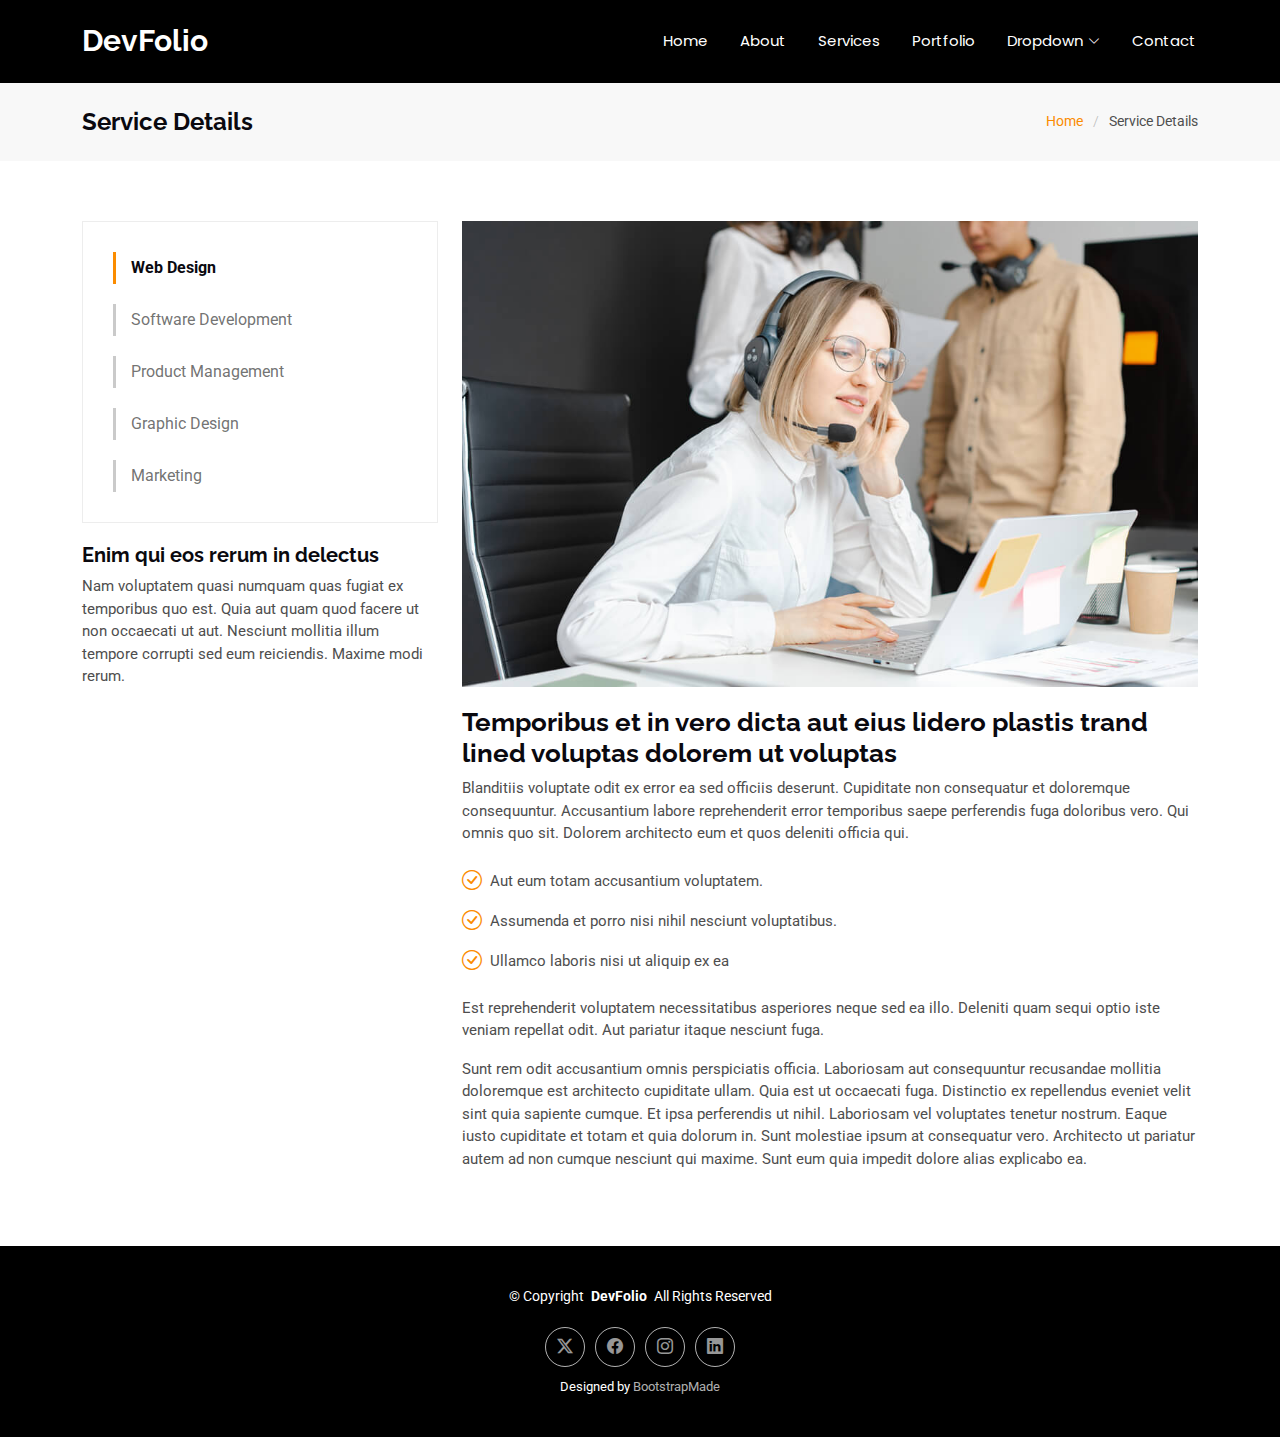
<file: service-details.html>
<!DOCTYPE html>
<html lang="en">

<head>
  <meta charset="utf-8">
  <meta content="width=device-width, initial-scale=1.0" name="viewport">
  <title>Service Details - DevFolio Bootstrap Template</title>
  <meta content="" name="description">
  <meta content="" name="keywords">

  <!-- Favicons -->
  <link href="assets/img/favicon.png" rel="icon">
  <link href="assets/img/apple-touch-icon.png" rel="apple-touch-icon">

  <!-- Fonts -->
  <link href="https://fonts.googleapis.com" rel="preconnect">
  <link href="https://fonts.gstatic.com" rel="preconnect" crossorigin>
  <link href="https://fonts.googleapis.com/css2?family=Roboto:ital,wght@0,100;0,300;0,400;0,500;0,700;0,900;1,100;1,300;1,400;1,500;1,700;1,900&family=Poppins:ital,wght@0,100;0,200;0,300;0,400;0,500;0,600;0,700;0,800;0,900;1,100;1,200;1,300;1,400;1,500;1,600;1,700;1,800;1,900&family=Raleway:ital,wght@0,100;0,200;0,300;0,400;0,500;0,600;0,700;0,800;0,900;1,100;1,200;1,300;1,400;1,500;1,600;1,700;1,800;1,900&display=swap" rel="stylesheet">

  <!-- Vendor CSS Files -->
  <link href="assets/vendor/bootstrap/css/bootstrap.min.css" rel="stylesheet">
  <link href="assets/vendor/bootstrap-icons/bootstrap-icons.css" rel="stylesheet">
  <link href="assets/vendor/aos/aos.css" rel="stylesheet">
  <link href="assets/vendor/glightbox/css/glightbox.min.css" rel="stylesheet">
  <link href="assets/vendor/swiper/swiper-bundle.min.css" rel="stylesheet">

  <!-- Main CSS File -->
  <link href="assets/css/main.css" rel="stylesheet">

  <!-- =======================================================
  * Template Name: DevFolio
  * Template URL: https://bootstrapmade.com/devfolio-bootstrap-portfolio-html-template/
  * Updated: Jun 29 2024 with Bootstrap v5.3.3
  * Author: BootstrapMade.com
  * License: https://bootstrapmade.com/license/
  ======================================================== -->
</head>

<body class="service-details-page">

  <header id="header" class="header d-flex align-items-center sticky-top">
    <div class="container-fluid container-xl position-relative d-flex align-items-center justify-content-between">

      <a href="index.html" class="logo d-flex align-items-center">
        <!-- Uncomment the line below if you also wish to use an image logo -->
        <!-- <img src="assets/img/logo.png" alt=""> -->
        <h1 class="sitename">DevFolio</h1>
      </a>

      <nav id="navmenu" class="navmenu">
        <ul>
          <li><a href="#hero">Home<br></a></li>
          <li><a href="#about">About</a></li>
          <li><a href="#services">Services</a></li>
          <li><a href="#portfolio">Portfolio</a></li>
          <li class="dropdown"><a href="#"><span>Dropdown</span> <i class="bi bi-chevron-down toggle-dropdown"></i></a>
            <ul>
              <li><a href="#">Dropdown 1</a></li>
              <li class="dropdown"><a href="#"><span>Deep Dropdown</span> <i class="bi bi-chevron-down toggle-dropdown"></i></a>
                <ul>
                  <li><a href="#">Deep Dropdown 1</a></li>
                  <li><a href="#">Deep Dropdown 2</a></li>
                  <li><a href="#">Deep Dropdown 3</a></li>
                  <li><a href="#">Deep Dropdown 4</a></li>
                  <li><a href="#">Deep Dropdown 5</a></li>
                </ul>
              </li>
              <li><a href="#">Dropdown 2</a></li>
              <li><a href="#">Dropdown 3</a></li>
              <li><a href="#">Dropdown 4</a></li>
            </ul>
          </li>
          <li><a href="#contact">Contact</a></li>
        </ul>
        <i class="mobile-nav-toggle d-xl-none bi bi-list"></i>
      </nav>

    </div>
  </header>

  <main class="main">

    <!-- Page Title -->
    <div class="page-title" data-aos="fade">
      <div class="container d-lg-flex justify-content-between align-items-center">
        <h1 class="mb-2 mb-lg-0">Service Details</h1>
        <nav class="breadcrumbs">
          <ol>
            <li><a href="index.html">Home</a></li>
            <li class="current">Service Details</li>
          </ol>
        </nav>
      </div>
    </div><!-- End Page Title -->

    <!-- Service Details Section -->
    <section id="service-details" class="service-details section">

      <div class="container">

        <div class="row gy-4">

          <div class="col-lg-4" data-aos="fade-up" data-aos-delay="100">
            <div class="services-list">
              <a href="#" class="active">Web Design</a>
              <a href="#">Software Development</a>
              <a href="#">Product Management</a>
              <a href="#">Graphic Design</a>
              <a href="#">Marketing</a>
            </div>

            <h4>Enim qui eos rerum in delectus</h4>
            <p>Nam voluptatem quasi numquam quas fugiat ex temporibus quo est. Quia aut quam quod facere ut non occaecati ut aut. Nesciunt mollitia illum tempore corrupti sed eum reiciendis. Maxime modi rerum.</p>
          </div>

          <div class="col-lg-8" data-aos="fade-up" data-aos-delay="200">
            <img src="assets/img/services.jpg" alt="" class="img-fluid services-img">
            <h3>Temporibus et in vero dicta aut eius lidero plastis trand lined voluptas dolorem ut voluptas</h3>
            <p>
              Blanditiis voluptate odit ex error ea sed officiis deserunt. Cupiditate non consequatur et doloremque consequuntur. Accusantium labore reprehenderit error temporibus saepe perferendis fuga doloribus vero. Qui omnis quo sit. Dolorem architecto eum et quos deleniti officia qui.
            </p>
            <ul>
              <li><i class="bi bi-check-circle"></i> <span>Aut eum totam accusantium voluptatem.</span></li>
              <li><i class="bi bi-check-circle"></i> <span>Assumenda et porro nisi nihil nesciunt voluptatibus.</span></li>
              <li><i class="bi bi-check-circle"></i> <span>Ullamco laboris nisi ut aliquip ex ea</span></li>
            </ul>
            <p>
              Est reprehenderit voluptatem necessitatibus asperiores neque sed ea illo. Deleniti quam sequi optio iste veniam repellat odit. Aut pariatur itaque nesciunt fuga.
            </p>
            <p>
              Sunt rem odit accusantium omnis perspiciatis officia. Laboriosam aut consequuntur recusandae mollitia doloremque est architecto cupiditate ullam. Quia est ut occaecati fuga. Distinctio ex repellendus eveniet velit sint quia sapiente cumque. Et ipsa perferendis ut nihil. Laboriosam vel voluptates tenetur nostrum. Eaque iusto cupiditate et totam et quia dolorum in. Sunt molestiae ipsum at consequatur vero. Architecto ut pariatur autem ad non cumque nesciunt qui maxime. Sunt eum quia impedit dolore alias explicabo ea.
            </p>
          </div>

        </div>

      </div>

    </section><!-- /Service Details Section -->

  </main>

  <footer id="footer" class="footer accent-background">

    <div class="container">
      <div class="copyright text-center ">
        <p>© <span>Copyright</span> <strong class="px-1 sitename">DevFolio</strong> <span>All Rights Reserved</span></p>
      </div>
      <div class="social-links d-flex justify-content-center">
        <a href=""><i class="bi bi-twitter-x"></i></a>
        <a href=""><i class="bi bi-facebook"></i></a>
        <a href=""><i class="bi bi-instagram"></i></a>
        <a href=""><i class="bi bi-linkedin"></i></a>
      </div>
      <div class="credits">
        <!-- All the links in the footer should remain intact. -->
        <!-- You can delete the links only if you've purchased the pro version. -->
        <!-- Licensing information: https://bootstrapmade.com/license/ -->
        <!-- Purchase the pro version with working PHP/AJAX contact form: [buy-url] -->
        Designed by <a href="https://bootstrapmade.com/">BootstrapMade</a>
      </div>
    </div>

  </footer>

  <!-- Scroll Top -->
  <a href="#" id="scroll-top" class="scroll-top d-flex align-items-center justify-content-center"><i class="bi bi-arrow-up-short"></i></a>

  <!-- Preloader -->
  <div id="preloader"></div>

  <!-- Vendor JS Files -->
  <script src="assets/vendor/bootstrap/js/bootstrap.bundle.min.js"></script>
  <script src="assets/vendor/php-email-form/validate.js"></script>
  <script src="assets/vendor/aos/aos.js"></script>
  <script src="assets/vendor/typed.js/typed.umd.js"></script>
  <script src="assets/vendor/waypoints/noframework.waypoints.js"></script>
  <script src="assets/vendor/purecounter/purecounter_vanilla.js"></script>
  <script src="assets/vendor/glightbox/js/glightbox.min.js"></script>
  <script src="assets/vendor/imagesloaded/imagesloaded.pkgd.min.js"></script>
  <script src="assets/vendor/isotope-layout/isotope.pkgd.min.js"></script>
  <script src="assets/vendor/swiper/swiper-bundle.min.js"></script>

  <!-- Main JS File -->
  <script src="assets/js/main.js"></script>

</body>

</html>
</file>
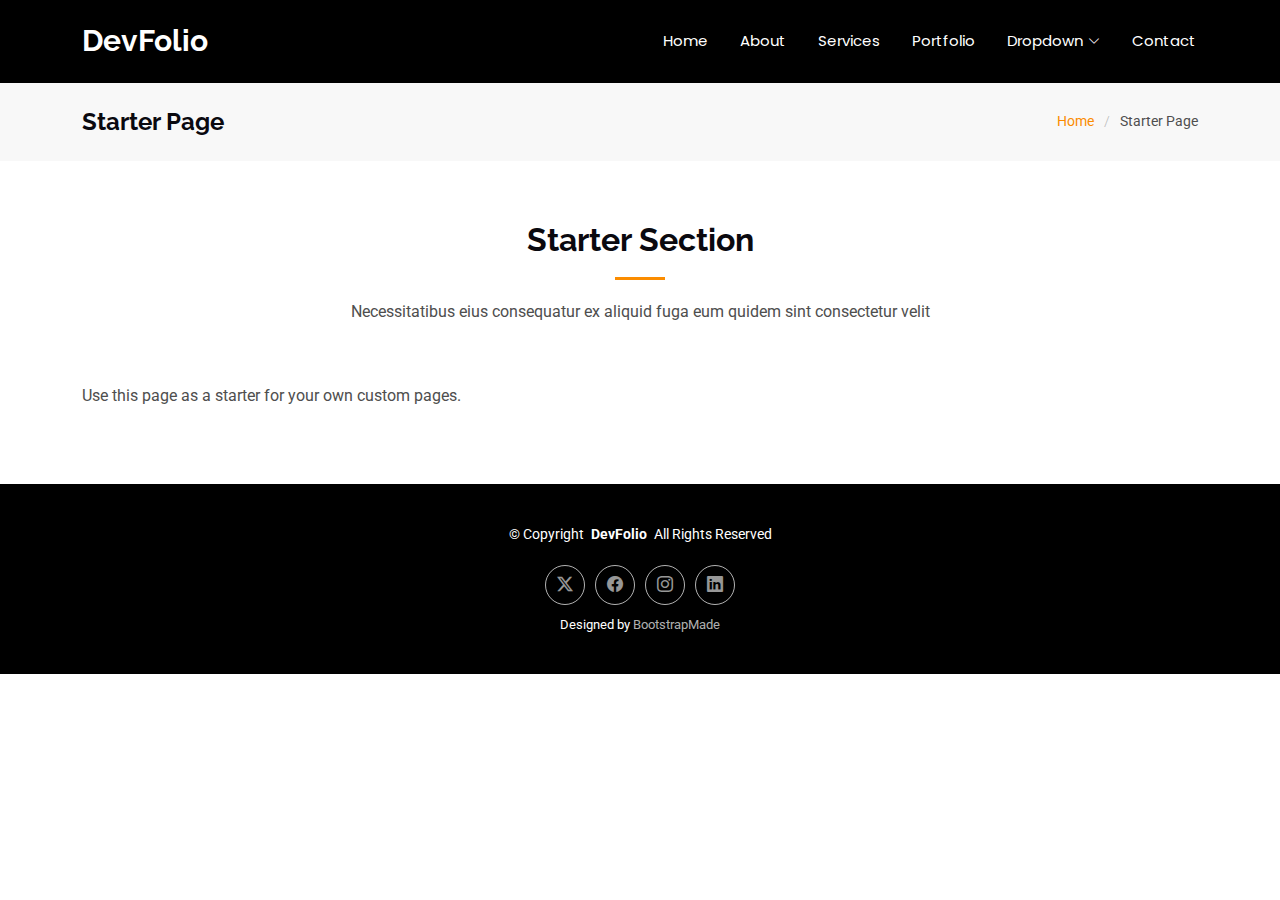
<file: starter-page.html>
<!DOCTYPE html>
<html lang="en">

<head>
  <meta charset="utf-8">
  <meta content="width=device-width, initial-scale=1.0" name="viewport">
  <title>Starter Page - DevFolio Bootstrap Template</title>
  <meta content="" name="description">
  <meta content="" name="keywords">

  <!-- Favicons -->
  <link href="assets/img/favicon.png" rel="icon">
  <link href="assets/img/apple-touch-icon.png" rel="apple-touch-icon">

  <!-- Fonts -->
  <link href="https://fonts.googleapis.com" rel="preconnect">
  <link href="https://fonts.gstatic.com" rel="preconnect" crossorigin>
  <link href="https://fonts.googleapis.com/css2?family=Roboto:ital,wght@0,100;0,300;0,400;0,500;0,700;0,900;1,100;1,300;1,400;1,500;1,700;1,900&family=Poppins:ital,wght@0,100;0,200;0,300;0,400;0,500;0,600;0,700;0,800;0,900;1,100;1,200;1,300;1,400;1,500;1,600;1,700;1,800;1,900&family=Raleway:ital,wght@0,100;0,200;0,300;0,400;0,500;0,600;0,700;0,800;0,900;1,100;1,200;1,300;1,400;1,500;1,600;1,700;1,800;1,900&display=swap" rel="stylesheet">

  <!-- Vendor CSS Files -->
  <link href="assets/vendor/bootstrap/css/bootstrap.min.css" rel="stylesheet">
  <link href="assets/vendor/bootstrap-icons/bootstrap-icons.css" rel="stylesheet">
  <link href="assets/vendor/aos/aos.css" rel="stylesheet">
  <link href="assets/vendor/glightbox/css/glightbox.min.css" rel="stylesheet">
  <link href="assets/vendor/swiper/swiper-bundle.min.css" rel="stylesheet">

  <!-- Main CSS File -->
  <link href="assets/css/main.css" rel="stylesheet">

  <!-- =======================================================
  * Template Name: DevFolio
  * Template URL: https://bootstrapmade.com/devfolio-bootstrap-portfolio-html-template/
  * Updated: Jun 29 2024 with Bootstrap v5.3.3
  * Author: BootstrapMade.com
  * License: https://bootstrapmade.com/license/
  ======================================================== -->
</head>

<body class="starter-page-page">

  <header id="header" class="header d-flex align-items-center sticky-top">
    <div class="container-fluid container-xl position-relative d-flex align-items-center justify-content-between">

      <a href="index.html" class="logo d-flex align-items-center">
        <!-- Uncomment the line below if you also wish to use an image logo -->
        <!-- <img src="assets/img/logo.png" alt=""> -->
        <h1 class="sitename">DevFolio</h1>
      </a>

      <nav id="navmenu" class="navmenu">
        <ul>
          <li><a href="#hero">Home<br></a></li>
          <li><a href="#about">About</a></li>
          <li><a href="#services">Services</a></li>
          <li><a href="#portfolio">Portfolio</a></li>
          <li class="dropdown"><a href="#"><span>Dropdown</span> <i class="bi bi-chevron-down toggle-dropdown"></i></a>
            <ul>
              <li><a href="#">Dropdown 1</a></li>
              <li class="dropdown"><a href="#"><span>Deep Dropdown</span> <i class="bi bi-chevron-down toggle-dropdown"></i></a>
                <ul>
                  <li><a href="#">Deep Dropdown 1</a></li>
                  <li><a href="#">Deep Dropdown 2</a></li>
                  <li><a href="#">Deep Dropdown 3</a></li>
                  <li><a href="#">Deep Dropdown 4</a></li>
                  <li><a href="#">Deep Dropdown 5</a></li>
                </ul>
              </li>
              <li><a href="#">Dropdown 2</a></li>
              <li><a href="#">Dropdown 3</a></li>
              <li><a href="#">Dropdown 4</a></li>
            </ul>
          </li>
          <li><a href="#contact">Contact</a></li>
        </ul>
        <i class="mobile-nav-toggle d-xl-none bi bi-list"></i>
      </nav>

    </div>
  </header>

  <main class="main">

    <!-- Page Title -->
    <div class="page-title" data-aos="fade">
      <div class="container d-lg-flex justify-content-between align-items-center">
        <h1 class="mb-2 mb-lg-0">Starter Page</h1>
        <nav class="breadcrumbs">
          <ol>
            <li><a href="index.html">Home</a></li>
            <li class="current">Starter Page</li>
          </ol>
        </nav>
      </div>
    </div><!-- End Page Title -->

    <!-- Starter Section Section -->
    <section id="starter-section" class="starter-section section">

      <!-- Section Title -->
      <div class="container section-title" data-aos="fade-up">
        <h2>Starter Section</h2>
        <p>Necessitatibus eius consequatur ex aliquid fuga eum quidem sint consectetur velit</p>
      </div><!-- End Section Title -->

      <div class="container" data-aos="fade-up">
        <p>Use this page as a starter for your own custom pages.</p>
      </div>

    </section><!-- /Starter Section Section -->

  </main>

  <footer id="footer" class="footer accent-background">

    <div class="container">
      <div class="copyright text-center ">
        <p>© <span>Copyright</span> <strong class="px-1 sitename">DevFolio</strong> <span>All Rights Reserved</span></p>
      </div>
      <div class="social-links d-flex justify-content-center">
        <a href=""><i class="bi bi-twitter-x"></i></a>
        <a href=""><i class="bi bi-facebook"></i></a>
        <a href=""><i class="bi bi-instagram"></i></a>
        <a href=""><i class="bi bi-linkedin"></i></a>
      </div>
      <div class="credits">
        <!-- All the links in the footer should remain intact. -->
        <!-- You can delete the links only if you've purchased the pro version. -->
        <!-- Licensing information: https://bootstrapmade.com/license/ -->
        <!-- Purchase the pro version with working PHP/AJAX contact form: [buy-url] -->
        Designed by <a href="https://bootstrapmade.com/">BootstrapMade</a>
      </div>
    </div>

  </footer>

  <!-- Scroll Top -->
  <a href="#" id="scroll-top" class="scroll-top d-flex align-items-center justify-content-center"><i class="bi bi-arrow-up-short"></i></a>

  <!-- Preloader -->
  <div id="preloader"></div>

  <!-- Vendor JS Files -->
  <script src="assets/vendor/bootstrap/js/bootstrap.bundle.min.js"></script>
  <script src="assets/vendor/php-email-form/validate.js"></script>
  <script src="assets/vendor/aos/aos.js"></script>
  <script src="assets/vendor/typed.js/typed.umd.js"></script>
  <script src="assets/vendor/waypoints/noframework.waypoints.js"></script>
  <script src="assets/vendor/purecounter/purecounter_vanilla.js"></script>
  <script src="assets/vendor/glightbox/js/glightbox.min.js"></script>
  <script src="assets/vendor/imagesloaded/imagesloaded.pkgd.min.js"></script>
  <script src="assets/vendor/isotope-layout/isotope.pkgd.min.js"></script>
  <script src="assets/vendor/swiper/swiper-bundle.min.js"></script>

  <!-- Main JS File -->
  <script src="assets/js/main.js"></script>

</body>

</html>
</file>
<file: assets/css/main.css>
/* Fonts */
:root {
  --default-font: "Roboto",  system-ui, -apple-system, "Segoe UI", Roboto, "Helvetica Neue", Arial, "Noto Sans", "Liberation Sans", sans-serif, "Apple Color Emoji", "Segoe UI Emoji", "Segoe UI Symbol", "Noto Color Emoji";
  --heading-font: "Raleway",  sans-serif;
  --nav-font: "Poppins",  sans-serif;
}

/* Global Colors - The following color variables are used throughout the website. Updating them here will change the color scheme of the entire website */
:root { 
  --background-color: #ffffff; /* Background color for the entire website, including individual sections */
  --default-color: #4e4e4e; /* Default color used for the majority of the text content across the entire website */
  --heading-color: #0a090f; /* Color for headings, subheadings and title throughout the website */
  --accent-color: #FB8C00; /* Accent color that represents your brand on the website. It's used for buttons, links, and other elements that need to stand out */
  --surface-color: #ffffff; /* The surface color is used as a background of boxed elements within sections, such as cards, icon boxes, or other elements that require a visual separation from the global background. */
  --contrast-color: #ffffff; /* Contrast color for text, ensuring readability against backgrounds of accent, heading, or default colors. */
}

/* Nav Menu Colors - The following color variables are used specifically for the navigation menu. They are separate from the global colors to allow for more customization options */
:root {
  --nav-color: #ffffff;  /* The default color of the main navmenu links */
  --nav-hover-color: #ffffff; /* Applied to main navmenu links when they are hovered over or active */
  --nav-mobile-background-color: #ffffff; /* Used as the background color for mobile navigation menu */
  --nav-dropdown-background-color: #ffffff; /* Used as the background color for dropdown items that appear when hovering over primary navigation items */
  --nav-dropdown-color: #212529; /* Used for navigation links of the dropdown items in the navigation menu. */
  --nav-dropdown-hover-color: #FB8C00; /* Similar to --nav-hover-color, this color is applied to dropdown navigation links when they are hovered over. */
}

/* Color Presets - These classes override global colors when applied to any section or element, providing reuse of the sam color scheme. */

.light-background {
  --background-color: #f9f9f9;
  --surface-color: #ffffff;
}

.dark-background {
  --background-color: #060606;
  --default-color: #ffffff;
  --heading-color: #ffffff;
  --surface-color: #252525;
  --contrast-color: #ffffff;
}

.accent-background {
  --background-color: #000;
  --default-color: #ffffff;
  --heading-color: #ffffff;
  --accent-color: #ffffff;
  --surface-color: #3393ff;
  --contrast-color: #ffffff;
}

/* Smooth scroll */
:root {
  scroll-behavior: smooth;
}

/*--------------------------------------------------------------
# General Styling & Shared Classes
--------------------------------------------------------------*/
body {
  color: var(--default-color);
  background-color: var(--background-color);
  font-family: var(--default-font);
}

a {
  color: var(--accent-color);
  text-decoration: none;
  transition: 0.3s;
}

a:hover {
  color: color-mix(in srgb, var(--accent-color), transparent 25%);
  text-decoration: none;
}

h1,
h2,
h3,
h4,
h5,
h6 {
  color: var(--heading-color);
  font-family: var(--heading-font);
}

/* PHP Email Form Messages
------------------------------*/
.php-email-form .error-message {
  display: none;
  background: #df1529;
  color: #ffffff;
  text-align: left;
  padding: 15px;
  margin-bottom: 24px;
  font-weight: 600;
}

.php-email-form .sent-message {
  display: none;
  color: #ffffff;
  background: #059652;
  text-align: center;
  padding: 15px;
  margin-bottom: 24px;
  font-weight: 600;
}

.php-email-form .loading {
  display: none;
  background: var(--surface-color);
  text-align: center;
  padding: 15px;
  margin-bottom: 24px;
}

.php-email-form .loading:before {
  content: "";
  display: inline-block;
  border-radius: 50%;
  width: 24px;
  height: 24px;
  margin: 0 10px -6px 0;
  border: 3px solid var(--accent-color);
  border-top-color: var(--surface-color);
  animation: php-email-form-loading 1s linear infinite;
}

@keyframes php-email-form-loading {
  0% {
    transform: rotate(0deg);
  }

  100% {
    transform: rotate(360deg);
  }
}

/*--------------------------------------------------------------
# Global Header
--------------------------------------------------------------*/
.header {
  --background-color: #000;
  --default-color: #ffffff;
  --heading-color: #ffffff;
  color: var(--default-color);
  background-color: var(--background-color);
  padding: 15px 0;
  transition: all 0.5s;
  z-index: 997;
}

.header .logo {
  line-height: 1;
}

.header .logo img {
  max-height: 40px;
  margin-right: 8px;
}

.header .logo h1 {
  font-size: 30px;
  margin: 0;
  font-weight: 700;
  color: var(--heading-color);
}

.scrolled .header {
  box-shadow: 0px 0 18px rgba(0, 0, 0, 0.1);
}

/*--------------------------------------------------------------
# Navigation Menu
--------------------------------------------------------------*/
/* Desktop Navigation */
@media (min-width: 1200px) {
  .navmenu {
    padding: 0;
  }

  .nav-logo {
    width: 250px;
    height: 250px;
  }

  .navmenu ul {
    margin: 0;
    padding: 0;
    display: flex;
    list-style: none;
    align-items: center;
  }

  .navmenu li {
    position: relative;
  }

  .navmenu>ul>li {
    white-space: nowrap;
    padding: 15px 14px;
  }

  .navmenu>ul>li:last-child {
    padding-right: 0;
  }

  .navmenu a,
  .navmenu a:focus {
    color: var(--nav-color);
    font-size: 15px;
    padding: 0 2px;
    font-family: var(--nav-font);
    font-weight: 400;
    display: flex;
    align-items: center;
    justify-content: space-between;
    white-space: nowrap;
    transition: 0.3s;
    position: relative;
  }

  .navmenu a i,
  .navmenu a:focus i {
    font-size: 12px;
    line-height: 0;
    margin-left: 5px;
    transition: 0.3s;
  }

  .navmenu>ul>li>a:before {
    content: "";
    position: absolute;
    width: 100%;
    height: 2px;
    bottom: -6px;
    left: 0;
    background-color: var(--nav-hover-color);
    visibility: hidden;
    width: 0px;
    transition: all 0.3s ease-in-out 0s;
  }

  .navmenu a:hover:before,
  .navmenu li:hover>a:before,
  .navmenu .active:before {
    visibility: visible;
    width: 100%;
  }

  .navmenu li:hover>a,
  .navmenu .active,
  .navmenu .active:focus {
    color: var(--nav-hover-color);
  }

  .navmenu .dropdown ul {
    margin: 0;
    padding: 10px 0;
    background: var(--nav-dropdown-background-color);
    display: block;
    position: absolute;
    visibility: hidden;
    left: 14px;
    top: 130%;
    opacity: 0;
    transition: 0.3s;
    border-radius: 4px;
    z-index: 99;
    box-shadow: 0px 0px 30px rgba(0, 0, 0, 0.1);
  }

  .navmenu .dropdown ul li {
    min-width: 200px;
  }

  .navmenu .dropdown ul a {
    padding: 10px 20px;
    font-size: 15px;
    text-transform: none;
    color: var(--nav-dropdown-color);
  }

  .navmenu .dropdown ul a i {
    font-size: 12px;
  }

  .navmenu .dropdown ul a:hover,
  .navmenu .dropdown ul .active:hover,
  .navmenu .dropdown ul li:hover>a {
    color: var(--nav-dropdown-hover-color);
  }

  .navmenu .dropdown:hover>ul {
    opacity: 1;
    top: 100%;
    visibility: visible;
  }

  .navmenu .dropdown .dropdown ul {
    top: 0;
    left: -90%;
    visibility: hidden;
  }

  .navmenu .dropdown .dropdown:hover>ul {
    opacity: 1;
    top: 0;
    left: -100%;
    visibility: visible;
  }
}

/* Mobile Navigation */
@media (max-width: 1199px) {
  .mobile-nav-toggle {
    color: var(--nav-color);
    font-size: 28px;
    line-height: 0;
    margin-right: 10px;
    cursor: pointer;
    transition: color 0.3s;
  }

  .navmenu {
    padding: 0;
    z-index: 9997;
  }

  .navmenu ul {
    display: none;
    position: absolute;
    inset: 60px 20px 20px 20px;
    padding: 10px 0;
    margin: 0;
    border-radius: 6px;
    background-color: var(--nav-mobile-background-color);
    border: 1px solid color-mix(in srgb, var(--default-color), transparent 90%);
    box-shadow: none;
    overflow-y: auto;
    transition: 0.3s;
    z-index: 9998;
  }

  .navmenu a,
  .navmenu a:focus {
    color: var(--nav-dropdown-color);
    padding: 10px 20px;
    font-family: var(--nav-font);
    font-size: 17px;
    font-weight: 500;
    display: flex;
    align-items: center;
    justify-content: space-between;
    white-space: nowrap;
    transition: 0.3s;
  }

  .navmenu a i,
  .navmenu a:focus i {
    font-size: 12px;
    line-height: 0;
    margin-left: 5px;
    width: 30px;
    height: 30px;
    display: flex;
    align-items: center;
    justify-content: center;
    border-radius: 50%;
    transition: 0.3s;
    background-color: color-mix(in srgb, var(--accent-color), transparent 90%);
  }

  .navmenu a i:hover,
  .navmenu a:focus i:hover {
    background-color: var(--accent-color);
    color: var(--contrast-color);
  }

  .navmenu a:hover,
  .navmenu .active,
  .navmenu .active:focus {
    color: var(--nav-dropdown-hover-color);
  }

  .navmenu .active i,
  .navmenu .active:focus i {
    background-color: var(--accent-color);
    color: var(--contrast-color);
    transform: rotate(180deg);
  }

  .navmenu .dropdown ul {
    position: static;
    display: none;
    z-index: 99;
    padding: 10px 0;
    margin: 10px 20px;
    background-color: var(--nav-dropdown-background-color);
    transition: all 0.5s ease-in-out;
  }

  .navmenu .dropdown ul ul {
    background-color: rgba(33, 37, 41, 0.1);
  }

  .navmenu .dropdown>.dropdown-active {
    display: block;
    background-color: rgba(33, 37, 41, 0.03);
  }

  .mobile-nav-active {
    overflow: hidden;
  }

  .mobile-nav-active .mobile-nav-toggle {
    color: #fff;
    position: absolute;
    font-size: 32px;
    top: 15px;
    right: 15px;
    margin-right: 0;
    z-index: 9999;
  }

  .mobile-nav-active .navmenu {
    position: fixed;
    overflow: hidden;
    inset: 0;
    background: rgba(33, 37, 41, 0.8);
    transition: 0.3s;
  }

  .mobile-nav-active .navmenu>ul {
    display: block;
  }
}

/*--------------------------------------------------------------
# Global Footer
--------------------------------------------------------------*/
.footer {
  color: var(--default-color);
  background-color: var(--background-color);
  font-size: 14px;
  padding: 40px 0;
  position: relative;
}

.footer .copyright p {
  margin-bottom: 0;
}

.footer .social-links {
  margin-top: 20px;
}

.footer .social-links a {
  display: flex;
  align-items: center;
  justify-content: center;
  width: 40px;
  height: 40px;
  border-radius: 50%;
  border: 1px solid color-mix(in srgb, var(--default-color), transparent 30%);
  font-size: 16px;
  color: color-mix(in srgb, var(--default-color), transparent 40%);
  margin: 0 5px;
  transition: 0.3s;
}

.footer .social-links a:hover {
  color: var(--default-color);
  border-color: var(--default-color);
}

.footer .credits {
  margin-top: 10px;
  font-size: 13px;
  text-align: center;
}

.footer .credits a {
  color: color-mix(in srgb, var(--default-color), transparent 30%);
}

/*--------------------------------------------------------------
# Preloader
--------------------------------------------------------------*/
#preloader {
  position: fixed;
  inset: 0;
  z-index: 999999;
  overflow: hidden;
  background: var(--background-color);
  transition: all 0.6s ease-out;
}

#preloader:before {
  content: "";
  position: fixed;
  top: calc(50% - 30px);
  left: calc(50% - 30px);
  border: 6px solid #ffffff;
  border-color: var(--accent-color) transparent var(--accent-color) transparent;
  border-radius: 50%;
  width: 60px;
  height: 60px;
  animation: animate-preloader 1.5s linear infinite;
}

@keyframes animate-preloader {
  0% {
    transform: rotate(0deg);
  }

  100% {
    transform: rotate(360deg);
  }
}

/*--------------------------------------------------------------
# Scroll Top Button
--------------------------------------------------------------*/
.scroll-top {
  position: fixed;
  visibility: hidden;
  opacity: 0;
  right: 15px;
  bottom: -15px;
  z-index: 99999;
  background-color: var(--accent-color);
  width: 44px;
  height: 44px;
  border-radius: 50px;
  transition: all 0.4s;
}

.scroll-top i {
  font-size: 24px;
  color: var(--contrast-color);
  line-height: 0;
}

.scroll-top:hover {
  background-color: color-mix(in srgb, var(--accent-color), transparent 20%);
  color: var(--contrast-color);
}

.scroll-top.active {
  visibility: visible;
  opacity: 1;
  bottom: 15px;
}

/*--------------------------------------------------------------
# Disable aos animation delay on mobile devices
--------------------------------------------------------------*/
@media screen and (max-width: 768px) {
  [data-aos-delay] {
    transition-delay: 0 !important;
  }
}

/*--------------------------------------------------------------
# Global Page Titles & Breadcrumbs
--------------------------------------------------------------*/
.page-title {
  --background-color: color-mix(in srgb, var(--default-color), transparent 96%);
  color: var(--default-color);
  background-color: var(--background-color);
  padding: 25px 0;
  position: relative;
}

.page-title h1 {
  font-size: 24px;
  font-weight: 700;
}

.page-title .breadcrumbs ol {
  display: flex;
  flex-wrap: wrap;
  list-style: none;
  padding: 0;
  margin: 0;
  font-size: 14px;
  font-weight: 400;
}

.page-title .breadcrumbs ol li+li {
  padding-left: 10px;
}

.page-title .breadcrumbs ol li+li::before {
  content: "/";
  display: inline-block;
  padding-right: 10px;
  color: color-mix(in srgb, var(--default-color), transparent 70%);
}

/*--------------------------------------------------------------
# Global Sections
--------------------------------------------------------------*/
section,
.section {
  color: var(--default-color);
  background-color: var(--background-color);
  padding: 60px 0;
  scroll-margin-top: 92px;
  overflow: clip;
}

@media (max-width: 1199px) {

  section,
  .section {
    scroll-margin-top: 76px;
  }
}

/*--------------------------------------------------------------
# Global Section Titles
--------------------------------------------------------------*/
.section-title {
  text-align: center;
  padding-bottom: 60px;
  position: relative;
}

.section-title h2 {
  font-size: 32px;
  font-weight: 700;
  margin-bottom: 20px;
  padding-bottom: 20px;
  position: relative;
}

.section-title h2:after {
  content: "";
  position: absolute;
  display: block;
  width: 50px;
  height: 3px;
  background: var(--accent-color);
  left: 0;
  right: 0;
  bottom: 0;
  margin: auto;
}

.section-title p {
  margin-bottom: 0;
}

/*--------------------------------------------------------------
# Hero Section
--------------------------------------------------------------*/
.hero {
  width: 100%;
  min-height: calc(100vh - 92px);
  position: relative;
  padding: 60px 0;
  display: flex;
  align-items: center;
  justify-content: center;
}

.hero img {
  position: absolute;
  inset: 0;
  display: block;
  width: 100%;
  height: 100%;
  object-fit: cover;
  z-index: 1;
}

.hero:before {
  content: "";
  background: color-mix(in srgb, var(--background-color), transparent 30%);
  position: absolute;
  inset: 0;
  z-index: 2;
}

.hero .container {
  position: relative;
  z-index: 3;
}

.hero h2 {
  margin: 0;
  font-size: 64px;
  font-weight: 700;
}

.hero p {
  margin: 5px 0 0 0;
  font-size: 36px;
  font-weight: 600;
}

.hero p span {
  letter-spacing: 1px;
}

@media (max-width: 768px) {
  .hero h2 {
    font-size: 32px;
  }

  .hero p {
    font-size: 20px;
  }
}

/*--------------------------------------------------------------
# About Section
--------------------------------------------------------------*/
.about .container {
  background-color: var(--surface-color);
  box-shadow: 0px 2px 15px rgba(0, 0, 0, 0.1);
  padding: 30px;
}

.about .skills-content h5 {
  font-size: 18px;
  font-weight: 700;
  margin: 30px 0 15px 0;
}

.about .progress {
  height: 36px;
  display: block;
  background: none;
  border-radius: 0;
  margin-top: 15px;
}

.about .progress .skill {
  color: var(--default-color);
  padding: 0;
  margin: 0 0 6px 0;
  text-transform: uppercase;
  display: block;
  font-weight: 600;
  font-family: var(--heading-font);
}

.about .progress .skill .val {
  float: right;
  font-style: normal;
}

.about .progress-bar-wrap {
  background: color-mix(in srgb, var(--default-color), transparent 90%);
  height: 10px;
}

.about .progress-bar {
  width: 1px;
  height: 10px;
  transition: 0.9s;
  background-color: var(--accent-color);
}

.about .about-me h4 {
  font-size: 28px;
  position: relative;
  padding-bottom: 10px;
  margin-bottom: 30px;
  font-weight: 700;
}

.about .about-me h4:after {
  content: "";
  position: absolute;
  display: block;
  width: 64px;
  height: 3px;
  background: var(--accent-color);
  left: 0;
  bottom: 0;
  margin: auto;
}

.about .about-me p {
  font-size: 18px;
}

/*--------------------------------------------------------------
# Resume Section
--------------------------------------------------------------*/
.resume .resume-title {
  color: var(--heading-color);
  font-size: 26px;
  font-weight: 700;
  margin-top: 20px;
  margin-bottom: 20px;
}

.resume .resume-item {
  padding: 0 0 20px 20px;
  margin-top: -2px;
  border-left: 2px solid var(--accent-color);
  position: relative;
}

.resume .resume-item h4 {
  line-height: 18px;
  font-size: 18px;
  font-weight: 600;
  text-transform: uppercase;
  color: color-mix(in srgb, var(--default-color), transparent 20%);
  margin-bottom: 10px;
}

.resume .resume-item h5 {
  font-size: 16px;
  padding: 5px 15px;
  display: inline-block;
  font-weight: 600;
  margin-bottom: 10px;
}

.resume .resume-item ul {
  padding-left: 20px;
}

.resume .resume-item ul li {
  padding-bottom: 10px;
}

.resume .resume-item:last-child {
  padding-bottom: 0;
}

.resume .resume-item::before {
  content: "";
  position: absolute;
  width: 16px;
  height: 16px;
  border-radius: 50px;
  left: -9px;
  top: 0;
  background: var(--background-color);
  border: 2px solid var(--accent-color);
}

/*--------------------------------------------------------------
# Services Section
--------------------------------------------------------------*/
.services .service-item {
  background-color: var(--surface-color);
  box-shadow: 0px 5px 90px 0px rgba(0, 0, 0, 0.1);
  padding: 60px 30px;
  transition: all ease-in-out 0.3s;
  border-radius: 18px;
  border-bottom: 5px solid var(--surface-color);
  height: 100%;
}

.services .service-item .icon {
  color: var(--contrast-color);
  background: var(--accent-color);
  margin: 0;
  width: 64px;
  height: 64px;
  border-radius: 50px;
  display: flex;
  align-items: center;
  justify-content: center;
  margin-bottom: 20px;
  font-size: 28px;
  transition: ease-in-out 0.3s;
}

.services .service-item h3 {
  font-weight: 700;
  margin: 10px 0 15px 0;
  font-size: 22px;
  transition: ease-in-out 0.3s;
}

.services .service-item p {
  line-height: 24px;
  font-size: 14px;
  margin-bottom: 0;
}

@media (min-width: 1365px) {
  .services .service-item:hover {
    transform: translateY(-10px);
    border-color: var(--accent-color);
  }

  .services .service-item:hover h3 {
    color: var(--accent-color);
  }
}

/*--------------------------------------------------------------
# Stats Section
--------------------------------------------------------------*/
.stats {
  position: relative;
  padding: 120px 0;
}

.stats img {
  position: absolute;
  inset: 0;
  display: block;
  width: 100%;
  height: 100%;
  object-fit: cover;
  z-index: 1;
}

.stats:before {
  content: "";
  background: color-mix(in srgb, var(--background-color), transparent 40%);
  position: absolute;
  inset: 0;
  z-index: 2;
}

.stats .container {
  position: relative;
  z-index: 3;
}

.stats .stats-item {
  padding: 30px;
  width: 100%;
}

.stats .stats-item span {
  font-size: 48px;
  display: block;
  color: var(--default-color);
  font-weight: 700;
}

.stats .stats-item p {
  padding: 0;
  margin: 0;
  font-family: var(--heading-font);
  font-size: 16px;
  font-weight: 700;
  color: color-mix(in srgb, var(--default-color), transparent 40%);
}

/*--------------------------------------------------------------
# Portfolio Section
--------------------------------------------------------------*/
.portfolio .portfolio-filters {
  padding: 0;
  margin: 0 auto 20px auto;
  list-style: none;
  text-align: center;
}

.portfolio .portfolio-filters li {
  cursor: pointer;
  display: inline-block;
  padding: 0;
  font-size: 16px;
  font-weight: 600;
  margin: 0 10px;
  line-height: 1;
  text-transform: uppercase;
  margin-bottom: 5px;
  transition: all 0.3s ease-in-out;
}

.portfolio .portfolio-filters li:hover,
.portfolio .portfolio-filters li.filter-active {
  color: var(--accent-color);
}

.portfolio .portfolio-filters li:first-child {
  margin-left: 0;
}

.portfolio .portfolio-filters li:last-child {
  margin-right: 0;
}

@media (max-width: 575px) {
  .portfolio .portfolio-filters li {
    font-size: 14px;
    margin: 0 5px;
  }
}

.portfolio .portfolio-item {
  position: relative;
}

.portfolio .portfolio-item .portfolio-info {
  opacity: 0;
  position: absolute;
  left: 30px;
  right: 30px;
  bottom: 0;
  z-index: 3;
  transition: all ease-in-out 0.3s;
  background: color-mix(in srgb, var(--background-color), transparent 10%);
  padding: 15px;
}

.portfolio .portfolio-item .portfolio-info h4 {
  font-size: 18px;
  font-weight: 600;
  padding-right: 50px;
}

.portfolio .portfolio-item .portfolio-info p {
  color: color-mix(in srgb, var(--default-color), transparent 30%);
  font-size: 14px;
  margin-bottom: 0;
  padding-right: 50px;
}

.portfolio .portfolio-item .portfolio-info .preview-link,
.portfolio .portfolio-item .portfolio-info .details-link {
  position: absolute;
  right: 50px;
  font-size: 24px;
  top: calc(50% - 14px);
  color: color-mix(in srgb, var(--default-color), transparent 30%);
  transition: 0.3s;
  line-height: 0;
}

.portfolio .portfolio-item .portfolio-info .preview-link:hover,
.portfolio .portfolio-item .portfolio-info .details-link:hover {
  color: var(--accent-color);
}

.portfolio .portfolio-item .portfolio-info .details-link {
  right: 14px;
  font-size: 28px;
}

.portfolio .portfolio-item:hover .portfolio-info {
  opacity: 1;
  bottom: 20px;
}

/*--------------------------------------------------------------
# Pricing Section
--------------------------------------------------------------*/
.pricing .pricing-item {
  border-bottom: 1px dashed color-mix(in srgb, var(--default-color), transparent 60%);
  width: 100%;
  height: 100%;
  padding: 0 0 15px 0;
}

.pricing .pricing-item h3 {
  margin: 0;
  font-size: 20px;
  font-weight: 600;
}

.pricing .pricing-item h4 {
  margin: 0;
  font-size: 18px;
  color: var(--accent-color);
}

/*--------------------------------------------------------------
# Faq Section
--------------------------------------------------------------*/
.faq .content h3 {
  font-weight: 400;
  font-size: 34px;
}

.faq .content p {
  font-size: 15px;
  color: color-mix(in srgb, var(--default-color), transparent 30%);
}

.faq .faq-container .faq-item {
  background-color: var(--surface-color);
  position: relative;
  padding: 20px;
  margin-bottom: 20px;
  box-shadow: 0px 5px 25px 0px rgba(0, 0, 0, 0.1);
  overflow: hidden;
}

.faq .faq-container .faq-item:last-child {
  margin-bottom: 0;
}

.faq .faq-container .faq-item h3 {
  font-weight: 600;
  font-size: 18px;
  line-height: 24px;
  margin: 0 30px 0 0;
  transition: 0.3s;
  cursor: pointer;
  display: flex;
  align-items: flex-start;
}

.faq .faq-container .faq-item h3 .num {
  color: var(--accent-color);
  padding-right: 5px;
}

.faq .faq-container .faq-item h3:hover {
  color: var(--accent-color);
}

.faq .faq-container .faq-item .faq-content {
  display: grid;
  grid-template-rows: 0fr;
  transition: 0.3s ease-in-out;
  visibility: hidden;
  opacity: 0;
}

.faq .faq-container .faq-item .faq-content p {
  margin-bottom: 0;
  overflow: hidden;
}

.faq .faq-container .faq-item .faq-toggle {
  position: absolute;
  top: 20px;
  right: 20px;
  font-size: 16px;
  line-height: 0;
  transition: 0.3s;
  cursor: pointer;
}

.faq .faq-container .faq-item .faq-toggle:hover {
  color: var(--accent-color);
}

.faq .faq-container .faq-active h3 {
  color: var(--accent-color);
}

.faq .faq-container .faq-active .faq-content {
  grid-template-rows: 1fr;
  visibility: visible;
  opacity: 1;
  padding-top: 10px;
}

.faq .faq-container .faq-active .faq-toggle {
  transform: rotate(90deg);
  color: var(--accent-color);
}

/*--------------------------------------------------------------
# Testimonials Section
--------------------------------------------------------------*/
.testimonials {
  padding: 80px 0;
  position: relative;
}

.testimonials:before {
  content: "";
  background: color-mix(in srgb, var(--background-color), transparent 30%);
  position: absolute;
  inset: 0;
  z-index: 2;
}

.testimonials .testimonials-bg {
  position: absolute;
  inset: 0;
  display: block;
  width: 100%;
  height: 100%;
  object-fit: cover;
  z-index: 1;
}

.testimonials .container {
  position: relative;
  z-index: 3;
}

.testimonials .testimonials-carousel,
.testimonials .testimonials-slider {
  overflow: hidden;
}

.testimonials .testimonial-item {
  text-align: center;
}

.testimonials .testimonial-item .testimonial-img {
  width: 100px;
  border-radius: 50%;
  border: 6px solid color-mix(in srgb, var(--default-color), transparent 85%);
  margin: 0 auto;
}

.testimonials .testimonial-item h3 {
  font-size: 20px;
  font-weight: bold;
  margin: 10px 0 5px 0;
}

.testimonials .testimonial-item h4 {
  font-size: 14px;
  margin: 0 0 15px 0;
  color: color-mix(in srgb, var(--default-color), transparent 40%);
}

.testimonials .testimonial-item .stars {
  margin-bottom: 15px;
}

.testimonials .testimonial-item .stars i {
  color: #ffc107;
  margin: 0 1px;
}

.testimonials .testimonial-item .quote-icon-left,
.testimonials .testimonial-item .quote-icon-right {
  color: color-mix(in srgb, var(--default-color), transparent 40%);
  font-size: 26px;
  line-height: 0;
}

.testimonials .testimonial-item .quote-icon-left {
  display: inline-block;
  left: -5px;
  position: relative;
}

.testimonials .testimonial-item .quote-icon-right {
  display: inline-block;
  right: -5px;
  position: relative;
  top: 10px;
  transform: scale(-1, -1);
}

.testimonials .testimonial-item p {
  font-style: italic;
  margin: 0 auto 15px auto;
}

.testimonials .swiper-wrapper {
  height: auto;
}

.testimonials .swiper-pagination {
  margin-top: 20px;
  position: relative;
}

.testimonials .swiper-pagination .swiper-pagination-bullet {
  width: 12px;
  height: 12px;
  background-color: color-mix(in srgb, var(--default-color), transparent 50%);
  opacity: 0.5;
}

.testimonials .swiper-pagination .swiper-pagination-bullet-active {
  background-color: var(--default-color);
  opacity: 1;
}

@media (min-width: 992px) {
  .testimonials .testimonial-item p {
    width: 80%;
  }
}

/*--------------------------------------------------------------
# Contact Section
--------------------------------------------------------------*/
.contact .info-wrap {
  background-color: var(--surface-color);
  box-shadow: 0px 0px 20px rgba(0, 0, 0, 0.1);
  padding: 30px;
  margin-bottom: 30px;
}

.contact .info-item i {
  font-size: 20px;
  color: var(--accent-color);
  width: 56px;
  height: 56px;
  display: flex;
  justify-content: center;
  align-items: center;
  transition: all 0.3s ease-in-out;
  border-radius: 50%;
  border: 1px solid color-mix(in srgb, var(--accent-color), transparent 40%);
  margin-right: 15px;
}

.contact .info-item h3 {
  font-size: 18px;
  font-weight: 700;
  margin: 0 0 2px 0;
}

.contact .info-item p {
  padding: 0;
  margin-bottom: 0;
  font-size: 14px;
}

.contact .info-item:hover i {
  background: var(--accent-color);
  color: var(--contrast-color);
}

.contact .php-email-form {
  background-color: var(--surface-color);
  box-shadow: 0px 0px 20px rgba(0, 0, 0, 0.1);
  padding: 30px;
}

@media (max-width: 575px) {
  .contact .php-email-form {
    padding: 20px;
  }
}

.contact .php-email-form input[type=text],
.contact .php-email-form input[type=email],
.contact .php-email-form textarea {
  font-size: 14px;
  padding: 10px 15px;
  box-shadow: none;
  border-radius: 0;
  color: var(--default-color);
  background-color: color-mix(in srgb, var(--background-color), transparent 50%);
  border-color: color-mix(in srgb, var(--default-color), transparent 80%);
}

.contact .php-email-form input[type=text]:focus,
.contact .php-email-form input[type=email]:focus,
.contact .php-email-form textarea:focus {
  border-color: var(--accent-color);
}

.contact .php-email-form input[type=text]::placeholder,
.contact .php-email-form input[type=email]::placeholder,
.contact .php-email-form textarea::placeholder {
  color: color-mix(in srgb, var(--default-color), transparent 70%);
}

.contact .php-email-form button[type=submit] {
  color: var(--contrast-color);
  background: var(--accent-color);
  border: 0;
  padding: 10px 30px;
  transition: 0.4s;
  border-radius: 50px;
}

.contact .php-email-form button[type=submit]:hover {
  background: color-mix(in srgb, var(--accent-color), transparent 20%);
}

/*--------------------------------------------------------------
# Portfolio Details Section
--------------------------------------------------------------*/
.portfolio-details .portfolio-details-slider img {
  width: 100%;
}

.portfolio-details .swiper-wrapper {
  height: auto;
}

.portfolio-details .swiper-button-prev,
.portfolio-details .swiper-button-next {
  width: 48px;
  height: 48px;
}

.portfolio-details .swiper-button-prev:after,
.portfolio-details .swiper-button-next:after {
  color: rgba(255, 255, 255, 0.8);
  background-color: rgba(0, 0, 0, 0.15);
  font-size: 24px;
  border-radius: 50%;
  width: 48px;
  height: 48px;
  display: flex;
  align-items: center;
  justify-content: center;
  transition: 0.3s;
}

.portfolio-details .swiper-button-prev:hover:after,
.portfolio-details .swiper-button-next:hover:after {
  background-color: rgba(0, 0, 0, 0.3);
}

@media (max-width: 575px) {

  .portfolio-details .swiper-button-prev,
  .portfolio-details .swiper-button-next {
    display: none;
  }
}

.portfolio-details .swiper-pagination {
  margin-top: 20px;
  position: relative;
}

.portfolio-details .swiper-pagination .swiper-pagination-bullet {
  width: 10px;
  height: 10px;
  background-color: color-mix(in srgb, var(--default-color), transparent 85%);
  opacity: 1;
}

.portfolio-details .swiper-pagination .swiper-pagination-bullet-active {
  background-color: var(--accent-color);
}

.portfolio-details .portfolio-info h3 {
  font-size: 22px;
  font-weight: 700;
  margin-bottom: 20px;
  padding-bottom: 20px;
  position: relative;
}

.portfolio-details .portfolio-info h3:after {
  content: "";
  position: absolute;
  display: block;
  width: 50px;
  height: 3px;
  background: var(--accent-color);
  left: 0;
  bottom: 0;
}

.portfolio-details .portfolio-info ul {
  list-style: none;
  padding: 0;
  font-size: 15px;
}

.portfolio-details .portfolio-info ul li {
  display: flex;
  flex-direction: column;
  padding-bottom: 15px;
}

.portfolio-details .portfolio-info ul strong {
  text-transform: uppercase;
  font-weight: 400;
  color: color-mix(in srgb, var(--default-color), transparent 50%);
  font-size: 14px;
}

.portfolio-details .portfolio-info .btn-visit {
  padding: 8px 40px;
  background: var(--accent-color);
  color: var(--contrast-color);
  border-radius: 50px;
  transition: 0.3s;
}

.portfolio-details .portfolio-info .btn-visit:hover {
  background: color-mix(in srgb, var(--accent-color), transparent 20%);
}

.portfolio-details .portfolio-description h2 {
  font-size: 26px;
  font-weight: 700;
  margin-bottom: 20px;
}

.portfolio-details .portfolio-description p {
  padding: 0;
}

.portfolio-details .portfolio-description .testimonial-item {
  padding: 30px 30px 0 30px;
  position: relative;
  background: color-mix(in srgb, var(--default-color), transparent 97%);
  margin-bottom: 50px;
}

.portfolio-details .portfolio-description .testimonial-item .testimonial-img {
  width: 90px;
  border-radius: 50px;
  border: 6px solid var(--background-color);
  float: left;
  margin: 0 10px 0 0;
}

.portfolio-details .portfolio-description .testimonial-item h3 {
  font-size: 18px;
  font-weight: bold;
  margin: 15px 0 5px 0;
  padding-top: 20px;
}

.portfolio-details .portfolio-description .testimonial-item h4 {
  font-size: 14px;
  color: #6c757d;
  margin: 0;
}

.portfolio-details .portfolio-description .testimonial-item .quote-icon-left,
.portfolio-details .portfolio-description .testimonial-item .quote-icon-right {
  color: color-mix(in srgb, var(--accent-color), transparent 50%);
  font-size: 26px;
  line-height: 0;
}

.portfolio-details .portfolio-description .testimonial-item .quote-icon-left {
  display: inline-block;
  left: -5px;
  position: relative;
}

.portfolio-details .portfolio-description .testimonial-item .quote-icon-right {
  display: inline-block;
  right: -5px;
  position: relative;
  top: 10px;
  transform: scale(-1, -1);
}

.portfolio-details .portfolio-description .testimonial-item p {
  font-style: italic;
  margin: 0 0 15px 0 0 0;
  padding: 0;
}

/*--------------------------------------------------------------
# Service Details Section
--------------------------------------------------------------*/
.service-details .services-list {
  background-color: var(--surface-color);
  padding: 10px 30px;
  border: 1px solid color-mix(in srgb, var(--default-color), transparent 90%);
  margin-bottom: 20px;
}

.service-details .services-list a {
  display: block;
  line-height: 1;
  padding: 8px 0 8px 15px;
  border-left: 3px solid color-mix(in srgb, var(--default-color), transparent 70%);
  margin: 20px 0;
  color: color-mix(in srgb, var(--default-color), transparent 20%);
  transition: 0.3s;
}

.service-details .services-list a.active {
  color: var(--heading-color);
  font-weight: 700;
  border-color: var(--accent-color);
}

.service-details .services-list a:hover {
  border-color: var(--accent-color);
}

.service-details .services-img {
  margin-bottom: 20px;
}

.service-details h3 {
  font-size: 26px;
  font-weight: 700;
}

.service-details h4 {
  font-size: 20px;
  font-weight: 700;
}

.service-details p {
  font-size: 15px;
}

.service-details ul {
  list-style: none;
  padding: 0;
  font-size: 15px;
}

.service-details ul li {
  padding: 5px 0;
  display: flex;
  align-items: center;
}

.service-details ul i {
  font-size: 20px;
  margin-right: 8px;
  color: var(--accent-color);
}
</file>
